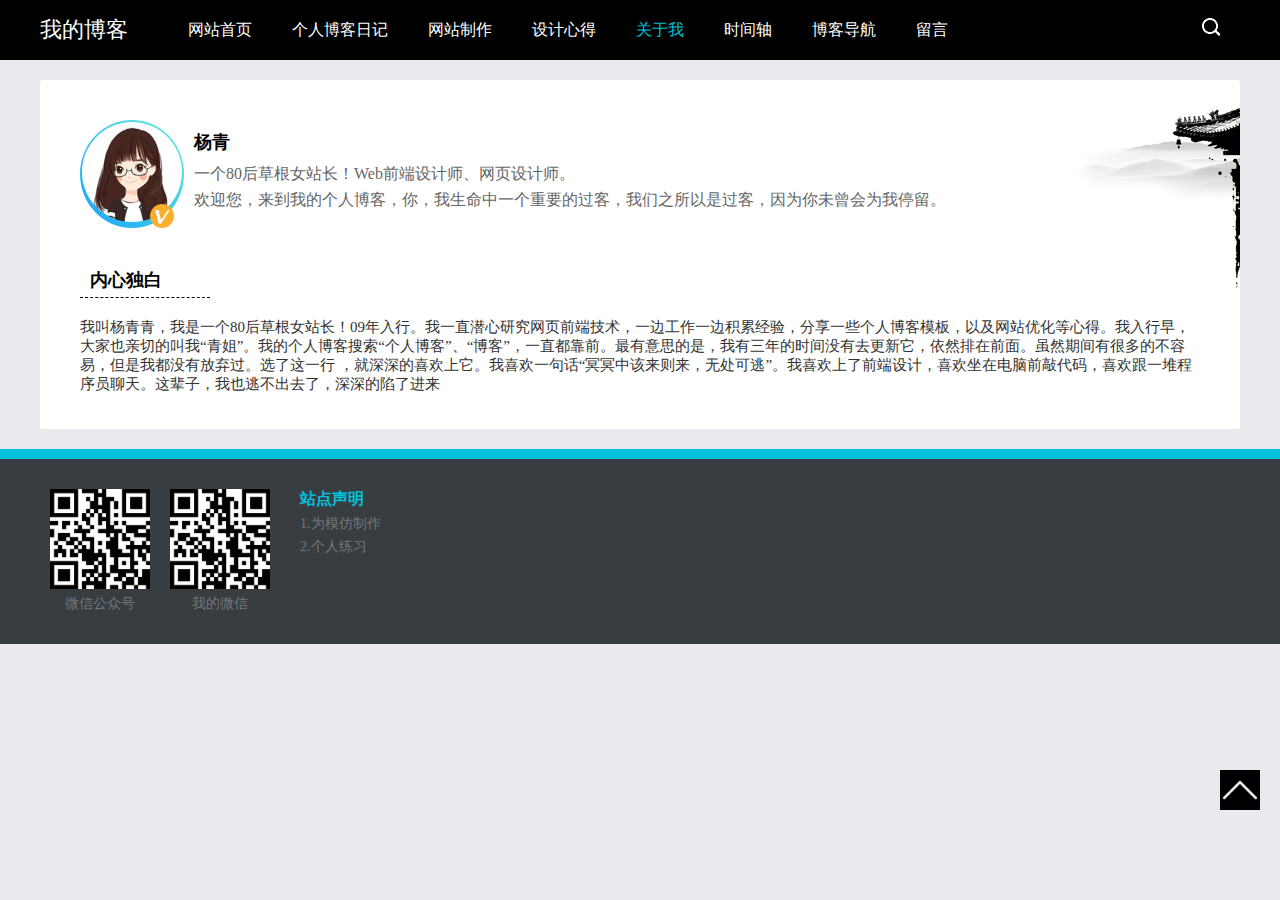
<file: aboutme.html>
<!DOCTYPE html>
<html lang="en">
<head>
    <meta charset="UTF-8">
    <title>Title</title>
    <link rel="stylesheet" href="css/aboutme.css">
</head>
<body>
<div class="header">
    <div class="box">
        <h1>我的博客</h1>
        <ul class="ul4">
            <li><a href="./index.html">网站首页</a></li>
            <li><a href="./blogdiary.html">个人博客日记</a></li>
            <li><a href="">网站制作</a></li>
            <li><a href="./experience.html">设计心得</a></li>
            <li><a href="" style="color:#00c1d4">关于我</a></li>
            <li><a href="./timeaxis.html">时间轴</a></li>
            <li><a href="">博客导航</a></li>
            <li><a href="">留言</a></li>
        </ul>
        <div>
            <a href="" class="div-a-img"><img src="./image/bg.png" alt=""></a>
        </div>

    </div>
</div>
<div class="about">
    <div class="about-me">
        <img src="./image/abbg.png" alt="">
        <div class="one">
            <i>
                <img src="./image/10.jpg" alt="">
                <img src="./image/v.png" alt="">
            </i>
            <h3>杨青</h3>
            <p>一个80后草根女站长！Web前端设计师、网页设计师。</p>
            <p>欢迎您，来到我的个人博客，你，我生命中一个重要的过客，我们之所以是过客，因为你未曾会为我停留。</p>
        </div>
        <h2>内心独白</h2>
        <p>我叫杨青青，我是一个80后草根女站长！09年入行。我一直潜心研究网页前端技术，一边工作一边积累经验，分享一些个人博客模板，以及网站优化等心得。我入行早，大家也亲切的叫我“青姐”。我的个人博客搜索“个人博客”、“博客”，一直都靠前。最有意思的是，我有三年的时间没有去更新它，依然排在前面。虽然期间有很多的不容易，但是我都没有放弃过。选了这一行 ，就深深的喜欢上它。我喜欢一句话“冥冥中该来则来，无处可逃”。我喜欢上了前端设计，喜欢坐在电脑前敲代码，喜欢跟一堆程序员聊天。这辈子，我也逃不出去了，深深的陷了进来</p>

    </div>
</div>
<div class="foot">
    <div class="foot-box">
        <div class="foot-box-left">
            <ul>
                <li><img src="./image/erweima.png" alt=""><span>微信公众号</span></li>
                <li><img src="./image/erweima.png" alt=""><span>我的微信</span></li>
            </ul>
        </div>
        <div class="foot-box-right">
            <p><b>站点声明</b></p>
            <p>1.为模仿制作</p>
            <p>2.个人练习</p>
        </div>
    </div>
    <a href="#top">
        <div class="top">
            <img src="./image/xiangshang.png" alt="">
        </div>
    </a>
</div>
</body>
</html>
</file>
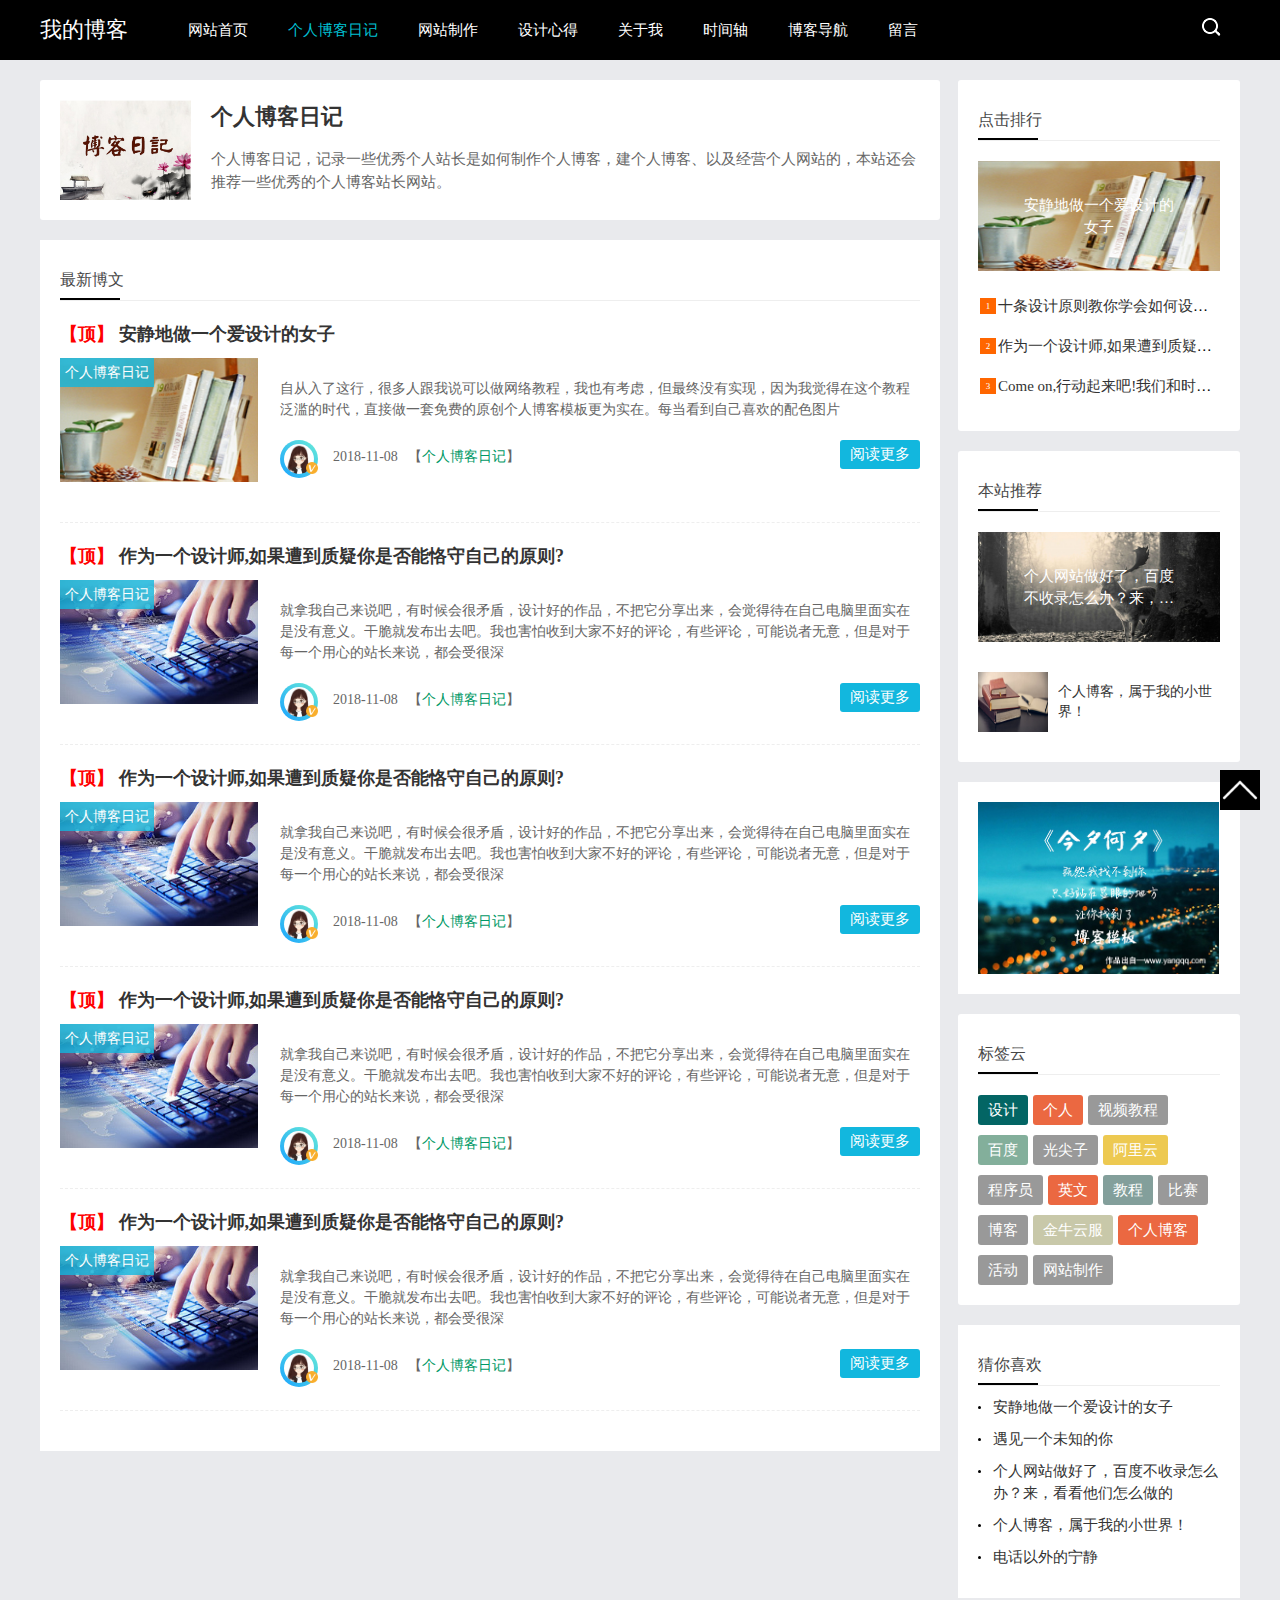
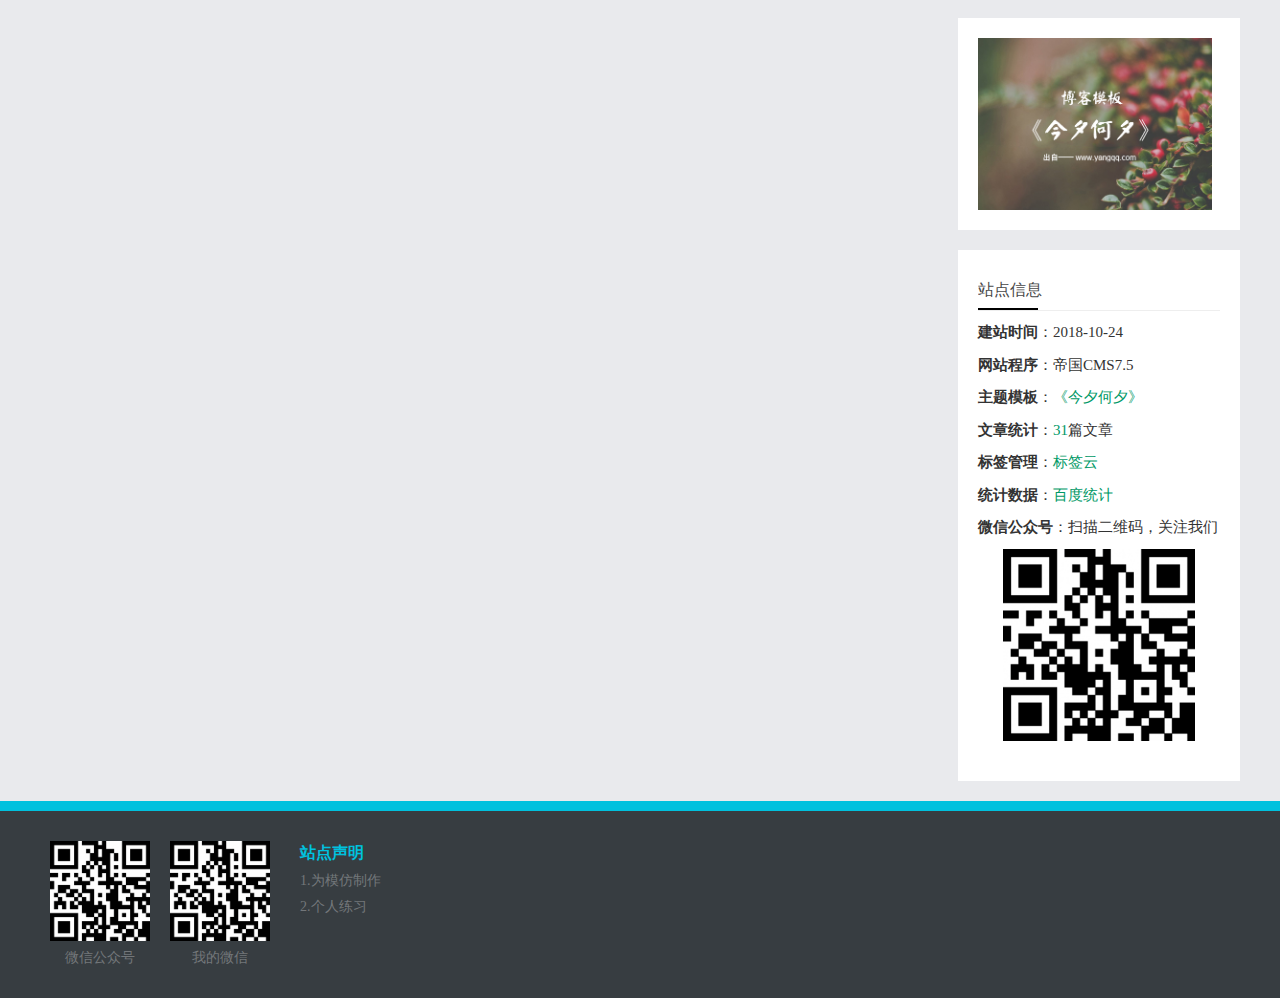
<file: blogdiary.html>
<!DOCTYPE html>
<html lang="en">
<head>
    <meta charset="UTF-8">
    <title>diary</title>
    <link rel="stylesheet" href="css/blogdiary.css">
</head>
<body>
<div class="header">
    <div class="box">
        <h1>我的博客</h1>
        <ul class="ul4">
            <li><a href="./index.html">网站首页</a></li>
            <li><a href="" style="color:#00c1d4">个人博客日记</a></li>
            <li><a href="">网站制作</a></li>
            <li><a href="./experience.html">设计心得</a></li>
            <li><a href="./aboutme.html">关于我</a></li>
            <li><a href="./timeaxis.html">时间轴</a></li>
            <li><a href="">博客导航</a></li>
            <li><a href="">留言</a></li>
        </ul>
        <div>
            <a href="" class="div-a-img"><img src="./image/bg.png" alt=""></a>
        </div>

    </div>
</div>
<div class="middle">
    <div class="left">
        <div class="left-one">
            <img src="./image/lm01.jpg" alt="">
            <h1>个人博客日记</h1>
            <p>个人博客日记，记录一些优秀个人站长是如何制作个人博客，建个人博客、以及经营个人网站的，本站还会推荐一些优秀的个人博客站长网站。</p>
        </div>
        <div class="left-two">
            <h2>最新博文</h2>
            <ul>
                <li>
                    <h3>
                        <b>【顶】</b>
                        <a href="./specificpage.html">安静地做一个爱设计的女子</a>
                    </h3>
                    <div class="end-three">
                        <div class="two-left">
                            <a href="">
                                <div>
                                    <span>个人博客日记</span>
                                </div>
                                <img src="./image/7.jpg" alt="">
                            </a>
                        </div>
                        <div class="two-right">
                            <p>
                                自从入了这行，很多人跟我说可以做网络教程，我也有考虑，但最终没有实现，因为我觉得在这个教程泛滥的时代，直接做一套免费的原创个人博客模板更为实在。每当看到自己喜欢的配色图片</p>
                            <p class="right-two">
                                <img src="./image/10.jpg" alt="">
                                <img src="./image/v.png" alt="">
                                <span>2018-11-08</span>
                                <span>【<a href="">个人博客日记</a>】</span>
                                <a href="" class="a-two">阅读更多</a>
                            </p>
                        </div>
                    </div>
                </li>
                <li>
                    <h3>
                        <b>【顶】</b>
                        <a href="">作为一个设计师,如果遭到质疑你是否能恪守自己的原则?</a>
                    </h3>
                    <div class="end-three">
                        <div class="two-left">
                            <a href="">
                                <div>
                                    <span>个人博客日记</span>
                                </div>
                                <img src="./image/6.jpg" alt="">
                            </a>
                        </div>
                        <div class="two-right">
                            <p>
                                就拿我自己来说吧，有时候会很矛盾，设计好的作品，不把它分享出来，会觉得待在自己电脑里面实在是没有意义。干脆就发布出去吧。我也害怕收到大家不好的评论，有些评论，可能说者无意，但是对于每一个用心的站长来说，都会受很深</p>
                            <p class="right-two">
                                <img src="./image/10.jpg" alt="">
                                <img src="./image/v.png" alt="">
                                <span>2018-11-08</span>
                                <span>【<a href="">个人博客日记</a>】</span>
                                <a href="" class="a-two">阅读更多</a>
                            </p>
                        </div>
                    </div>
                </li>
                <li>
                    <h3>
                        <b>【顶】</b>
                        <a href="">作为一个设计师,如果遭到质疑你是否能恪守自己的原则?</a>
                    </h3>
                    <div class="end-three">
                        <div class="two-left">
                            <a href="">
                                <div>
                                    <span>个人博客日记</span>
                                </div>
                                <img src="./image/6.jpg" alt="">
                            </a>
                        </div>
                        <div class="two-right">
                            <p>
                                就拿我自己来说吧，有时候会很矛盾，设计好的作品，不把它分享出来，会觉得待在自己电脑里面实在是没有意义。干脆就发布出去吧。我也害怕收到大家不好的评论，有些评论，可能说者无意，但是对于每一个用心的站长来说，都会受很深</p>
                            <p class="right-two">
                                <img src="./image/10.jpg" alt="">
                                <img src="./image/v.png" alt="">
                                <span>2018-11-08</span>
                                <span>【<a href="">个人博客日记</a>】</span>
                                <a href="" class="a-two">阅读更多</a>
                            </p>
                        </div>
                    </div>
                </li>
                <li>
                    <h3>
                        <b>【顶】</b>
                        <a href="">作为一个设计师,如果遭到质疑你是否能恪守自己的原则?</a>
                    </h3>
                    <div class="end-three">
                        <div class="two-left">
                            <a href="">
                                <div>
                                    <span>个人博客日记</span>
                                </div>
                                <img src="./image/6.jpg" alt="">
                            </a>
                        </div>
                        <div class="two-right">
                            <p>
                                就拿我自己来说吧，有时候会很矛盾，设计好的作品，不把它分享出来，会觉得待在自己电脑里面实在是没有意义。干脆就发布出去吧。我也害怕收到大家不好的评论，有些评论，可能说者无意，但是对于每一个用心的站长来说，都会受很深</p>
                            <p class="right-two">
                                <img src="./image/10.jpg" alt="">
                                <img src="./image/v.png" alt="">
                                <span>2018-11-08</span>
                                <span>【<a href="">个人博客日记</a>】</span>
                                <a href="" class="a-two">阅读更多</a>
                            </p>
                        </div>
                    </div>
                </li>
                <li>
                    <h3>
                        <b>【顶】</b>
                        <a href="">作为一个设计师,如果遭到质疑你是否能恪守自己的原则?</a>
                    </h3>
                    <div class="end-three">
                        <div class="two-left">
                            <a href="">
                                <div>
                                    <span>个人博客日记</span>
                                </div>
                                <img src="./image/6.jpg" alt="">
                            </a>
                        </div>
                        <div class="two-right">
                            <p>
                                就拿我自己来说吧，有时候会很矛盾，设计好的作品，不把它分享出来，会觉得待在自己电脑里面实在是没有意义。干脆就发布出去吧。我也害怕收到大家不好的评论，有些评论，可能说者无意，但是对于每一个用心的站长来说，都会受很深</p>
                            <p class="right-two">
                                <img src="./image/10.jpg" alt="">
                                <img src="./image/v.png" alt="">
                                <span>2018-11-08</span>
                                <span>【<a href="">个人博客日记</a>】</span>
                                <a href="" class="a-two">阅读更多</a>
                            </p>
                        </div>
                    </div>
                </li>
            </ul>
        </div>
    </div>
    <div class="right">
        <div class="right-one">
            <h2>点击排行</h2>
            <div class="nr-img">
                <img src="./image/7.jpg" alt="">
                <span>安静地做一个爱设计的女子</span>
            </div>
            <div class="nr-ul">
                <ul>
                    <li><a href="">十条设计原则教你学会如何设计网页布局!</a></li>
                    <li><a href="">作为一个设计师,如果遭到质疑你是否能恪守自己的原则?</a></li>
                    <li><a href="">Come on,行动起来吧!我们和时间来一场赛跑!</a></li>
                </ul>
            </div>
        </div>
        <div class="right-one">
            <h2>本站推荐</h2>
            <div class="nr-img">
                <img src="./image/91.jpg" alt="">
                <span>个人网站做好了，百度不收录怎么办？来，看看他们怎么做的</span>
            </div>
            <div class="nr-ul2">
                <ul>
                    <li><a href=""><img src="./image/92.jpg" alt="">
                        <p>个人博客，属于我的小世界！</p></a></li>
                </ul>
            </div>
        </div>
        <div class="right-three">
            <div>
            <img src="./image/51.jpg" alt="">
            </div>
        </div>
        <div class="right-four">
            <h2>标签云</h2>
            <ul>
                <a href="">设计</a><a href="">个人</a><a href="">视频教程</a><a href="">百度</a><a href="">光尖子</a><a href="">阿里云</a><a
                    href="">程序员</a><a href="">英文</a><a href="">教程</a><a href="">比赛</a><a href="">博客</a><a
                    href="">金牛云服</a><a href="">个人博客</a><a href="">活动</a><a href="">网站制作</a>
            </ul>

        </div>
        <div class="nr-four">
            <div class="nr-bt">
                <h2>猜你喜欢</h2>
            </div>
            <ul>
                <li><a href="">安静地做一个爱设计的女子</a></li>
                <li><a href="">遇见一个未知的你</a></li>
                <li><a href="">个人网站做好了，百度不收录怎么办？来，看看他们怎么做的</a></li>
                <li><a href="">个人博客，属于我的小世界！</a></li>
                <li><a href="">电话以外的宁静</a></li>
            </ul>
        </div>
        <div class="right-three">
            <div>
            <img src="./image/52.jpg" alt="">
            </div>
        </div>
        <div class="nr-five">
            <div class="nr-bt">
                <h2>站点信息</h2>
            </div>
            <ul>
                <li><b>建站时间</b>：2018-10-24</li>
                <li><b>网站程序</b>：帝国CMS7.5</li>
                <li><b>主题模板</b>：<a href="">《今夕何夕》</a></li>
                <li><b>文章统计</b>：<a href="">31</a>篇文章</li>
                <li><b>标签管理</b>：<a href="">标签云</a></li>
                <li><b>统计数据</b>：<a href="">百度统计</a></li>
                <li><b>微信公众号</b>：扫描二维码，关注我们</li>
                <li class="li7"><a href=""><img src="./image/erweima.png" alt=""></a></li>
            </ul>

        </div>
    </div>
</div>
<div class="foot">
    <div class="foot-box">
        <div class="foot-box-left">
            <ul>
                <li><img src="./image/erweima.png" alt=""><span>微信公众号</span></li>
                <li><img src="./image/erweima.png" alt=""><span>我的微信</span></li>
            </ul>
        </div>
        <div class="foot-box-right">
            <p><b>站点声明</b></p>
            <p>1.为模仿制作</p>
            <p>2.个人练习</p>
        </div>
    </div>
    <a href="#top">
        <div class="top">
            <img src="./image/xiangshang.png" alt="">
        </div>
    </a>
</div>
</body>
</html>
</file>
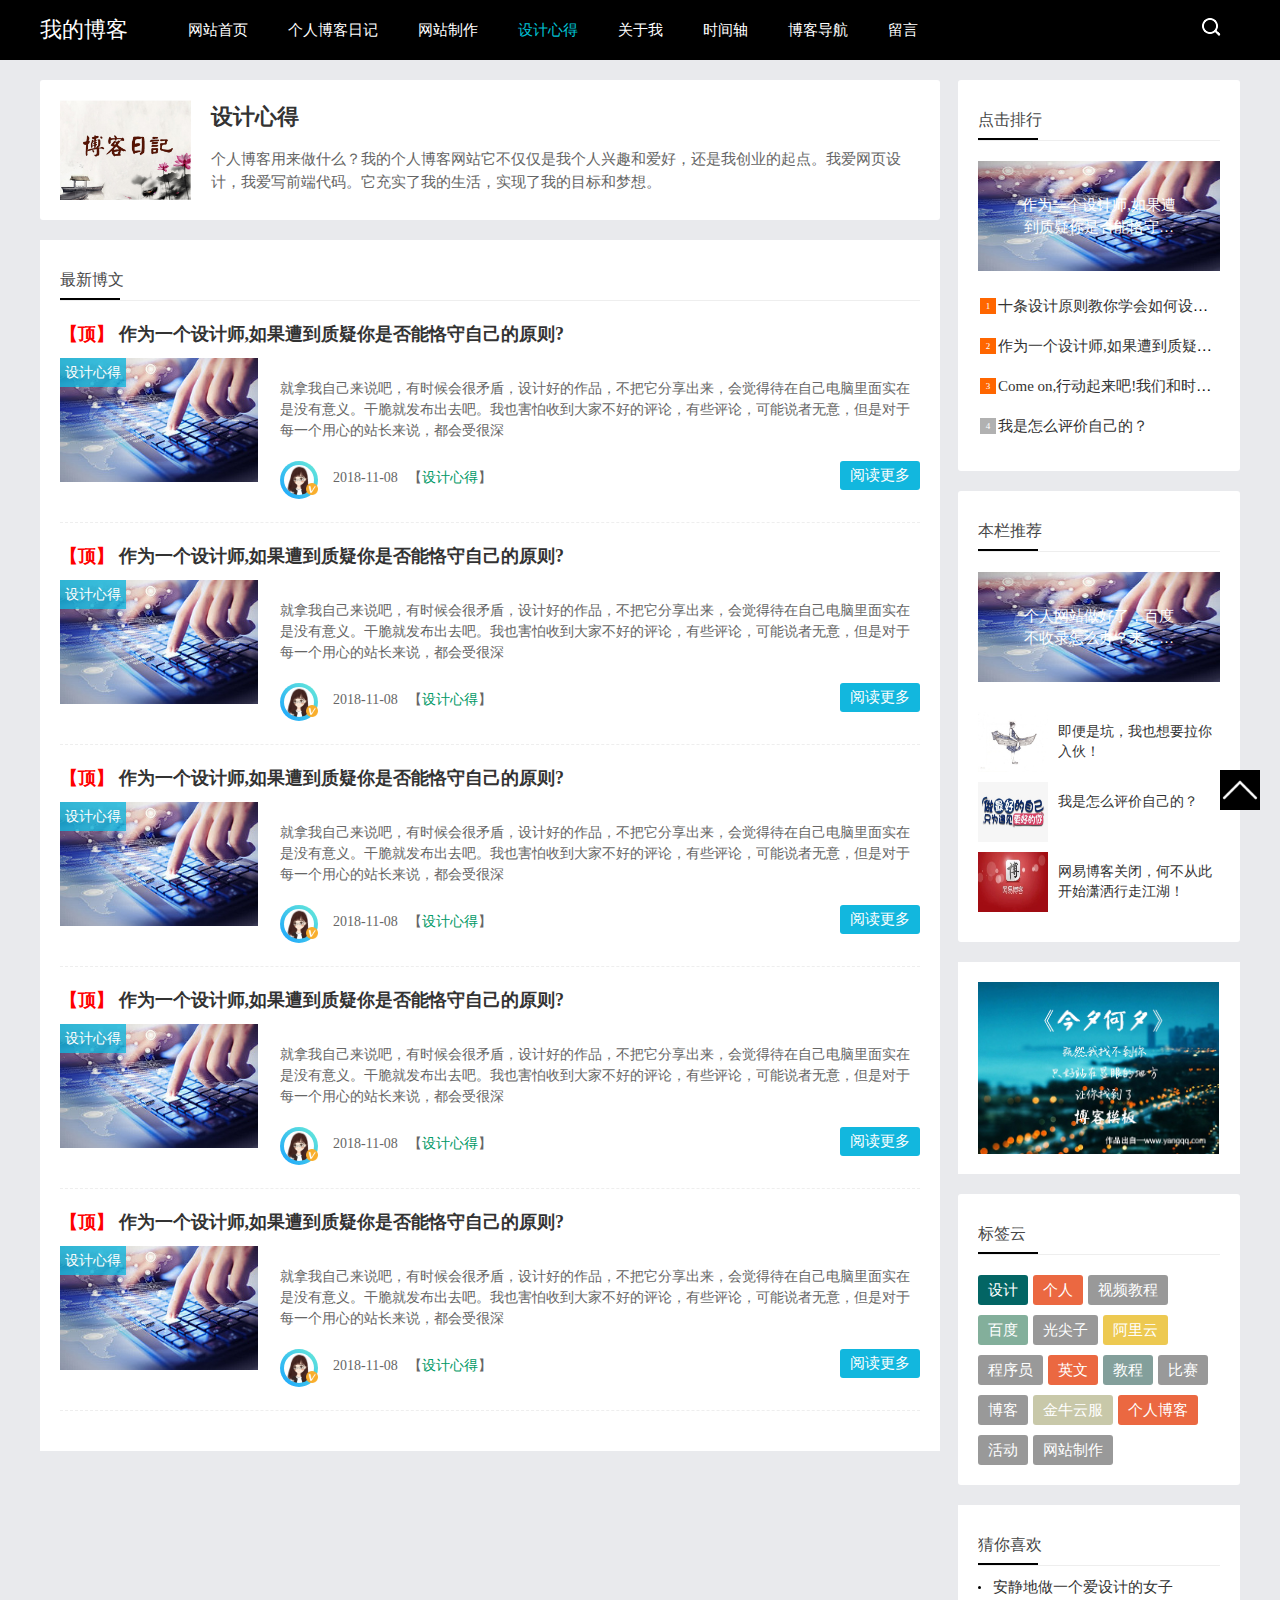
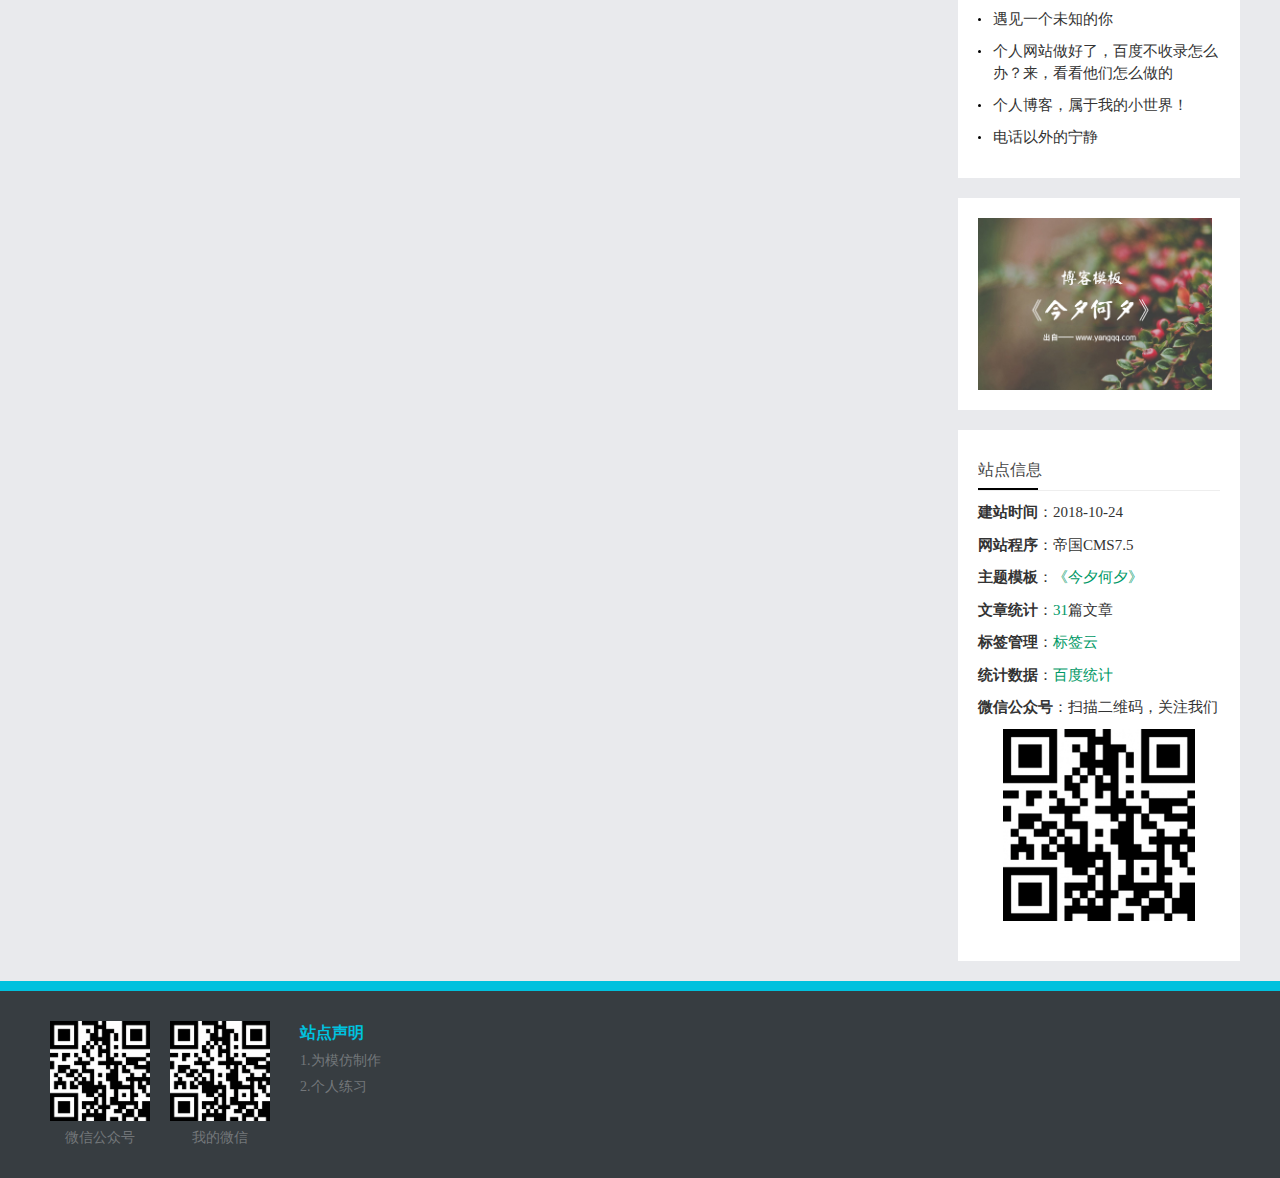
<file: experience.html>
<!DOCTYPE html>
<html lang="en">
<head>
    <meta charset="UTF-8">
    <title>experience</title>
    <link rel="stylesheet" href="css/blogdiary.css">
</head>
<body>
<div class="header">
    <div class="box">
        <h1>我的博客</h1>
        <ul class="ul4">
            <li><a href="./index.html">网站首页</a></li>
            <li><a href="./blogdiary.html">个人博客日记</a></li>
            <li><a href="">网站制作</a></li>
            <li><a href="./experience.html" style="color:#00c1d4">设计心得</a></li>
            <li><a href="./aboutme.html">关于我</a></li>
            <li><a href="./timeaxis.html">时间轴</a></li>
            <li><a href="">博客导航</a></li>
            <li><a href="">留言</a></li>
        </ul>
        <div>
            <a href="" class="div-a-img"><img src="./image/bg.png" alt=""></a>
        </div>

    </div>
</div>
<div class="middle">
    <div class="left">
        <div class="left-one">
            <img src="./image/lm01.jpg" alt="">
            <h1>设计心得</h1>
            <p>个人博客用来做什么？我的个人博客网站它不仅仅是我个人兴趣和爱好，还是我创业的起点。我爱网页设计，我爱写前端代码。它充实了我的生活，实现了我的目标和梦想。</p>
        </div>
        <div class="left-two">
            <h2>最新博文</h2>
            <ul>
                <li>
                    <h3>
                        <b>【顶】</b>
                        <a href="">作为一个设计师,如果遭到质疑你是否能恪守自己的原则?</a>
                    </h3>
                    <div class="end-three">
                        <div class="two-left">
                            <a href="">
                                <div>
                                    <span>设计心得</span>
                                </div>
                                <img src="./image/6.jpg" alt="">
                            </a>
                        </div>
                        <div class="two-right">
                            <p>
                                就拿我自己来说吧，有时候会很矛盾，设计好的作品，不把它分享出来，会觉得待在自己电脑里面实在是没有意义。干脆就发布出去吧。我也害怕收到大家不好的评论，有些评论，可能说者无意，但是对于每一个用心的站长来说，都会受很深</p>
                            <p class="right-two">
                                <img src="./image/10.jpg" alt="">
                                <img src="./image/v.png" alt="">
                                <span>2018-11-08</span>
                                <span>【<a href="">设计心得</a>】</span>
                                <a href="" class="a-two">阅读更多</a>
                            </p>
                        </div>
                    </div>
                </li>
                <li>
                    <h3>
                        <b>【顶】</b>
                        <a href="">作为一个设计师,如果遭到质疑你是否能恪守自己的原则?</a>
                    </h3>
                    <div class="end-three">
                        <div class="two-left">
                            <a href="">
                                <div>
                                    <span>设计心得</span>
                                </div>
                                <img src="./image/6.jpg" alt="">
                            </a>
                        </div>
                        <div class="two-right">
                            <p>
                                就拿我自己来说吧，有时候会很矛盾，设计好的作品，不把它分享出来，会觉得待在自己电脑里面实在是没有意义。干脆就发布出去吧。我也害怕收到大家不好的评论，有些评论，可能说者无意，但是对于每一个用心的站长来说，都会受很深</p>
                            <p class="right-two">
                                <img src="./image/10.jpg" alt="">
                                <img src="./image/v.png" alt="">
                                <span>2018-11-08</span>
                                <span>【<a href="">设计心得</a>】</span>
                                <a href="" class="a-two">阅读更多</a>
                            </p>
                        </div>
                    </div>
                </li>
                <li>
                    <h3>
                        <b>【顶】</b>
                        <a href="">作为一个设计师,如果遭到质疑你是否能恪守自己的原则?</a>
                    </h3>
                    <div class="end-three">
                        <div class="two-left">
                            <a href="">
                                <div>
                                    <span>设计心得</span>
                                </div>
                                <img src="./image/6.jpg" alt="">
                            </a>
                        </div>
                        <div class="two-right">
                            <p>
                                就拿我自己来说吧，有时候会很矛盾，设计好的作品，不把它分享出来，会觉得待在自己电脑里面实在是没有意义。干脆就发布出去吧。我也害怕收到大家不好的评论，有些评论，可能说者无意，但是对于每一个用心的站长来说，都会受很深</p>
                            <p class="right-two">
                                <img src="./image/10.jpg" alt="">
                                <img src="./image/v.png" alt="">
                                <span>2018-11-08</span>
                                <span>【<a href="">设计心得</a>】</span>
                                <a href="" class="a-two">阅读更多</a>
                            </p>
                        </div>
                    </div>
                </li>
                <li>
                    <h3>
                        <b>【顶】</b>
                        <a href="">作为一个设计师,如果遭到质疑你是否能恪守自己的原则?</a>
                    </h3>
                    <div class="end-three">
                        <div class="two-left">
                            <a href="">
                                <div>
                                    <span>设计心得</span>
                                </div>
                                <img src="./image/6.jpg" alt="">
                            </a>
                        </div>
                        <div class="two-right">
                            <p>
                                就拿我自己来说吧，有时候会很矛盾，设计好的作品，不把它分享出来，会觉得待在自己电脑里面实在是没有意义。干脆就发布出去吧。我也害怕收到大家不好的评论，有些评论，可能说者无意，但是对于每一个用心的站长来说，都会受很深</p>
                            <p class="right-two">
                                <img src="./image/10.jpg" alt="">
                                <img src="./image/v.png" alt="">
                                <span>2018-11-08</span>
                                <span>【<a href="">设计心得</a>】</span>
                                <a href="" class="a-two">阅读更多</a>
                            </p>
                        </div>
                    </div>
                </li>
                <li>
                    <h3>
                        <b>【顶】</b>
                        <a href="">作为一个设计师,如果遭到质疑你是否能恪守自己的原则?</a>
                    </h3>
                    <div class="end-three">
                        <div class="two-left">
                            <a href="">
                                <div>
                                    <span>设计心得</span>
                                </div>
                                <img src="./image/6.jpg" alt="">
                            </a>
                        </div>
                        <div class="two-right">
                            <p>
                                就拿我自己来说吧，有时候会很矛盾，设计好的作品，不把它分享出来，会觉得待在自己电脑里面实在是没有意义。干脆就发布出去吧。我也害怕收到大家不好的评论，有些评论，可能说者无意，但是对于每一个用心的站长来说，都会受很深</p>
                            <p class="right-two">
                                <img src="./image/10.jpg" alt="">
                                <img src="./image/v.png" alt="">
                                <span>2018-11-08</span>
                                <span>【<a href="">设计心得</a>】</span>
                                <a href="" class="a-two">阅读更多</a>
                            </p>
                        </div>
                    </div>
                </li>
            </ul>
        </div>
    </div>
    <div class="right">
        <div class="right-one">
            <h2>点击排行</h2>
            <div class="nr-img">
                <img src="./image/6.jpg" alt="">
                <span>作为一个设计师,如果遭到质疑你是否能恪守自己的原则?</span>
            </div>
            <div class="nr-ul">
                <ul>
                    <li><a href="">十条设计原则教你学会如何设计网页布局!</a></li>
                    <li><a href="">作为一个设计师,如果遭到质疑你是否能恪守自己的原则?</a></li>
                    <li><a href="">Come on,行动起来吧!我们和时间来一场赛跑!</a></li>
                    <li><a href="">我是怎么评价自己的？</a></li>
                </ul>
            </div>
        </div>
        <div class="right-one">
            <h2>本栏推荐</h2>
            <div class="nr-img">
                <img src="./image/6.jpg" alt="">
                <span>个人网站做好了，百度不收录怎么办？来，看看他们怎么做的</span>
            </div>
            <div class="nr-ul2">
                <ul>
                    <li><a href=""><img src="./image/17.jpg" alt="">
                        <p>即便是坑，我也想要拉你入伙！</p></a></li>
                    <li><a href=""><img src="./image/99.jpg" alt="">
                        <p>我是怎么评价自己的？</p></a></li>
                    <li><a href=""><img src="./image/98.jpg" alt="">
                        <p>网易博客关闭，何不从此开始潇洒行走江湖！</p></a></li>
                </ul>
            </div>
        </div>
        <div class="right-three">
            <div>
                <img src="./image/51.jpg" alt="">
            </div>
        </div>
        <div class="right-four">
            <h2>标签云</h2>
            <ul>
                <a href="">设计</a><a href="">个人</a><a href="">视频教程</a><a href="">百度</a><a href="">光尖子</a><a href="">阿里云</a><a
                    href="">程序员</a><a href="">英文</a><a href="">教程</a><a href="">比赛</a><a href="">博客</a><a
                    href="">金牛云服</a><a href="">个人博客</a><a href="">活动</a><a href="">网站制作</a>
            </ul>

        </div>
        <div class="nr-four">
            <div class="nr-bt">
                <h2>猜你喜欢</h2>
            </div>
            <ul>
                <li><a href="">安静地做一个爱设计的女子</a></li>
                <li><a href="">遇见一个未知的你</a></li>
                <li><a href="">个人网站做好了，百度不收录怎么办？来，看看他们怎么做的</a></li>
                <li><a href="">个人博客，属于我的小世界！</a></li>
                <li><a href="">电话以外的宁静</a></li>
            </ul>
        </div>
        <div class="right-three">
            <div>
                <img src="./image/52.jpg" alt="">
            </div>
        </div>
        <div class="nr-five">
            <div class="nr-bt">
                <h2>站点信息</h2>
            </div>
            <ul>
                <li><b>建站时间</b>：2018-10-24</li>
                <li><b>网站程序</b>：帝国CMS7.5</li>
                <li><b>主题模板</b>：<a href="">《今夕何夕》</a></li>
                <li><b>文章统计</b>：<a href="">31</a>篇文章</li>
                <li><b>标签管理</b>：<a href="">标签云</a></li>
                <li><b>统计数据</b>：<a href="">百度统计</a></li>
                <li><b>微信公众号</b>：扫描二维码，关注我们</li>
                <li class="li7"><a href=""><img src="./image/erweima.png" alt=""></a></li>
            </ul>

        </div>
    </div>
</div>
<div class="foot">
    <div class="foot-box">
        <div class="foot-box-left">
            <ul>
                <li><img src="./image/erweima.png" alt=""><span>微信公众号</span></li>
                <li><img src="./image/erweima.png" alt=""><span>我的微信</span></li>
            </ul>
        </div>
        <div class="foot-box-right">
            <p><b>站点声明</b></p>
            <p>1.为模仿制作</p>
            <p>2.个人练习</p>
        </div>
    </div>
    <a href="#top">
        <div class="top">
            <img src="./image/xiangshang.png" alt="">
        </div>
    </a>
</div>
</body>
</html>
</file>
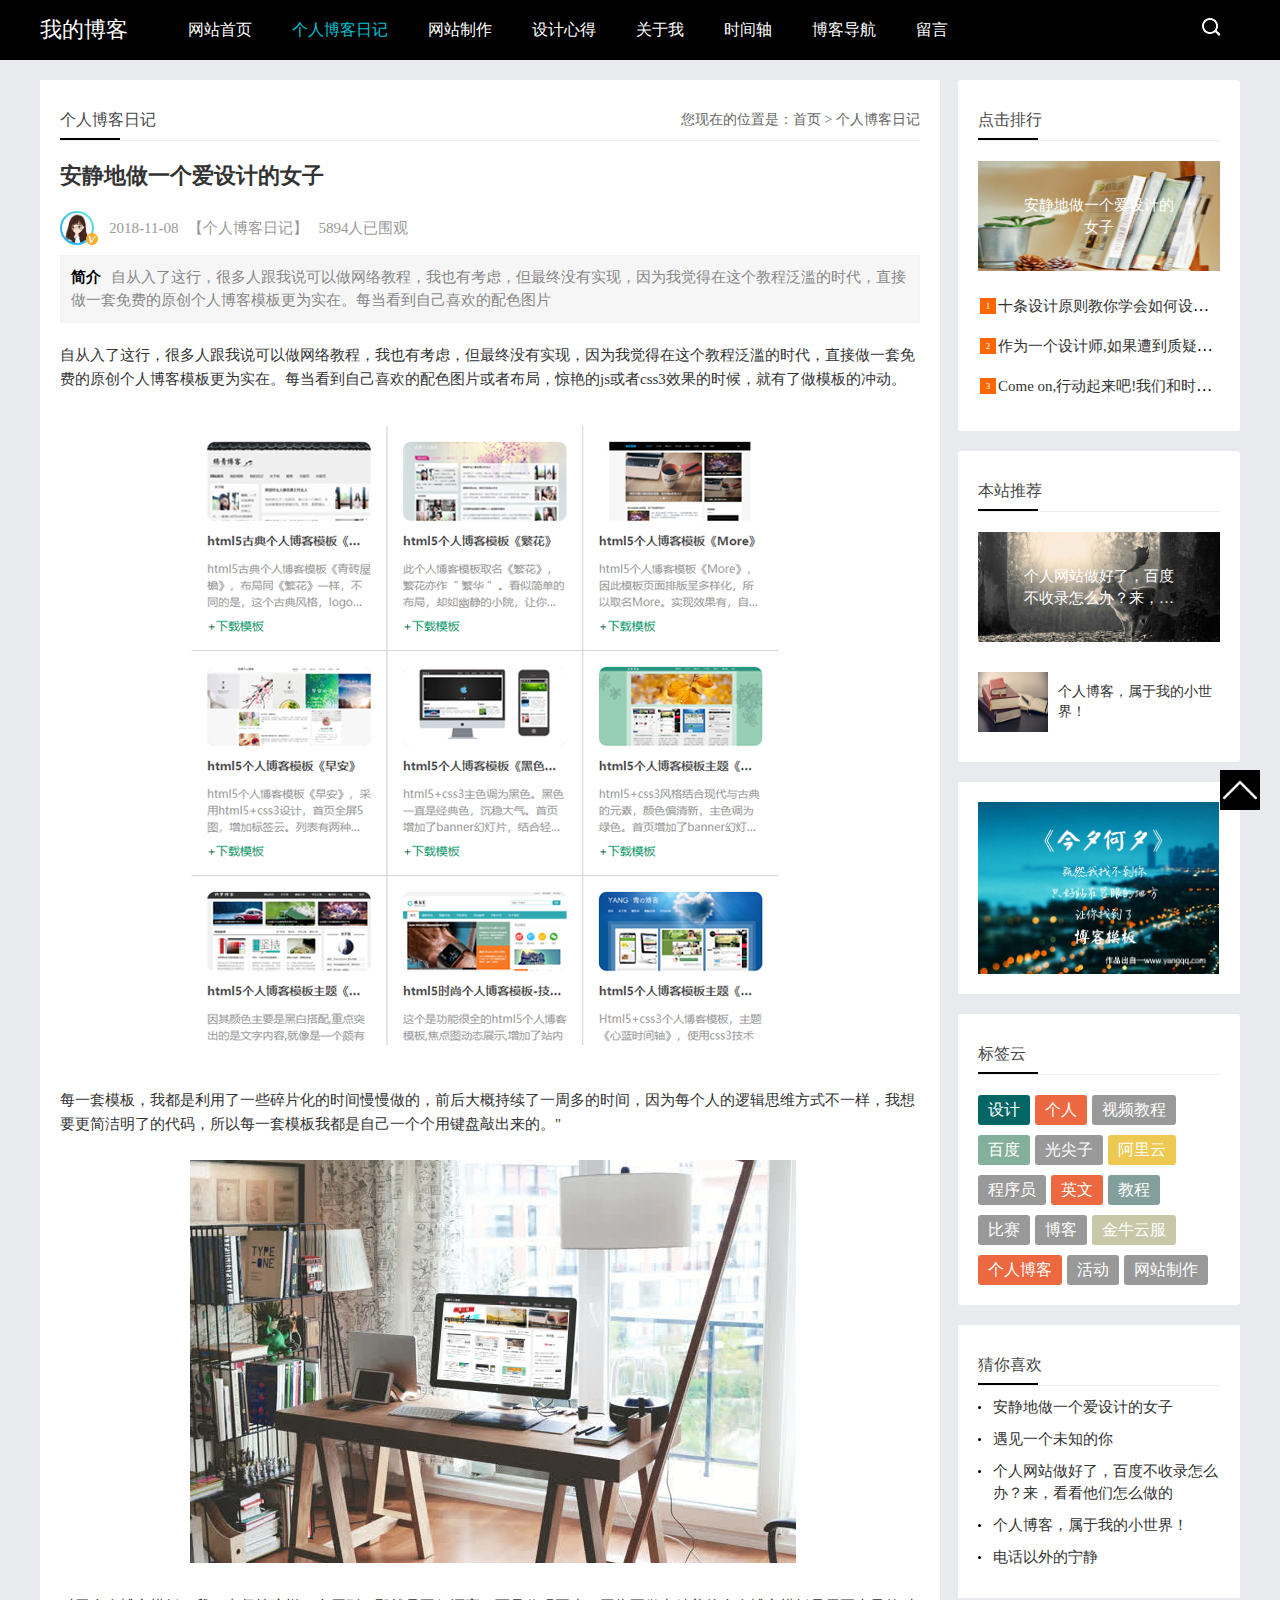
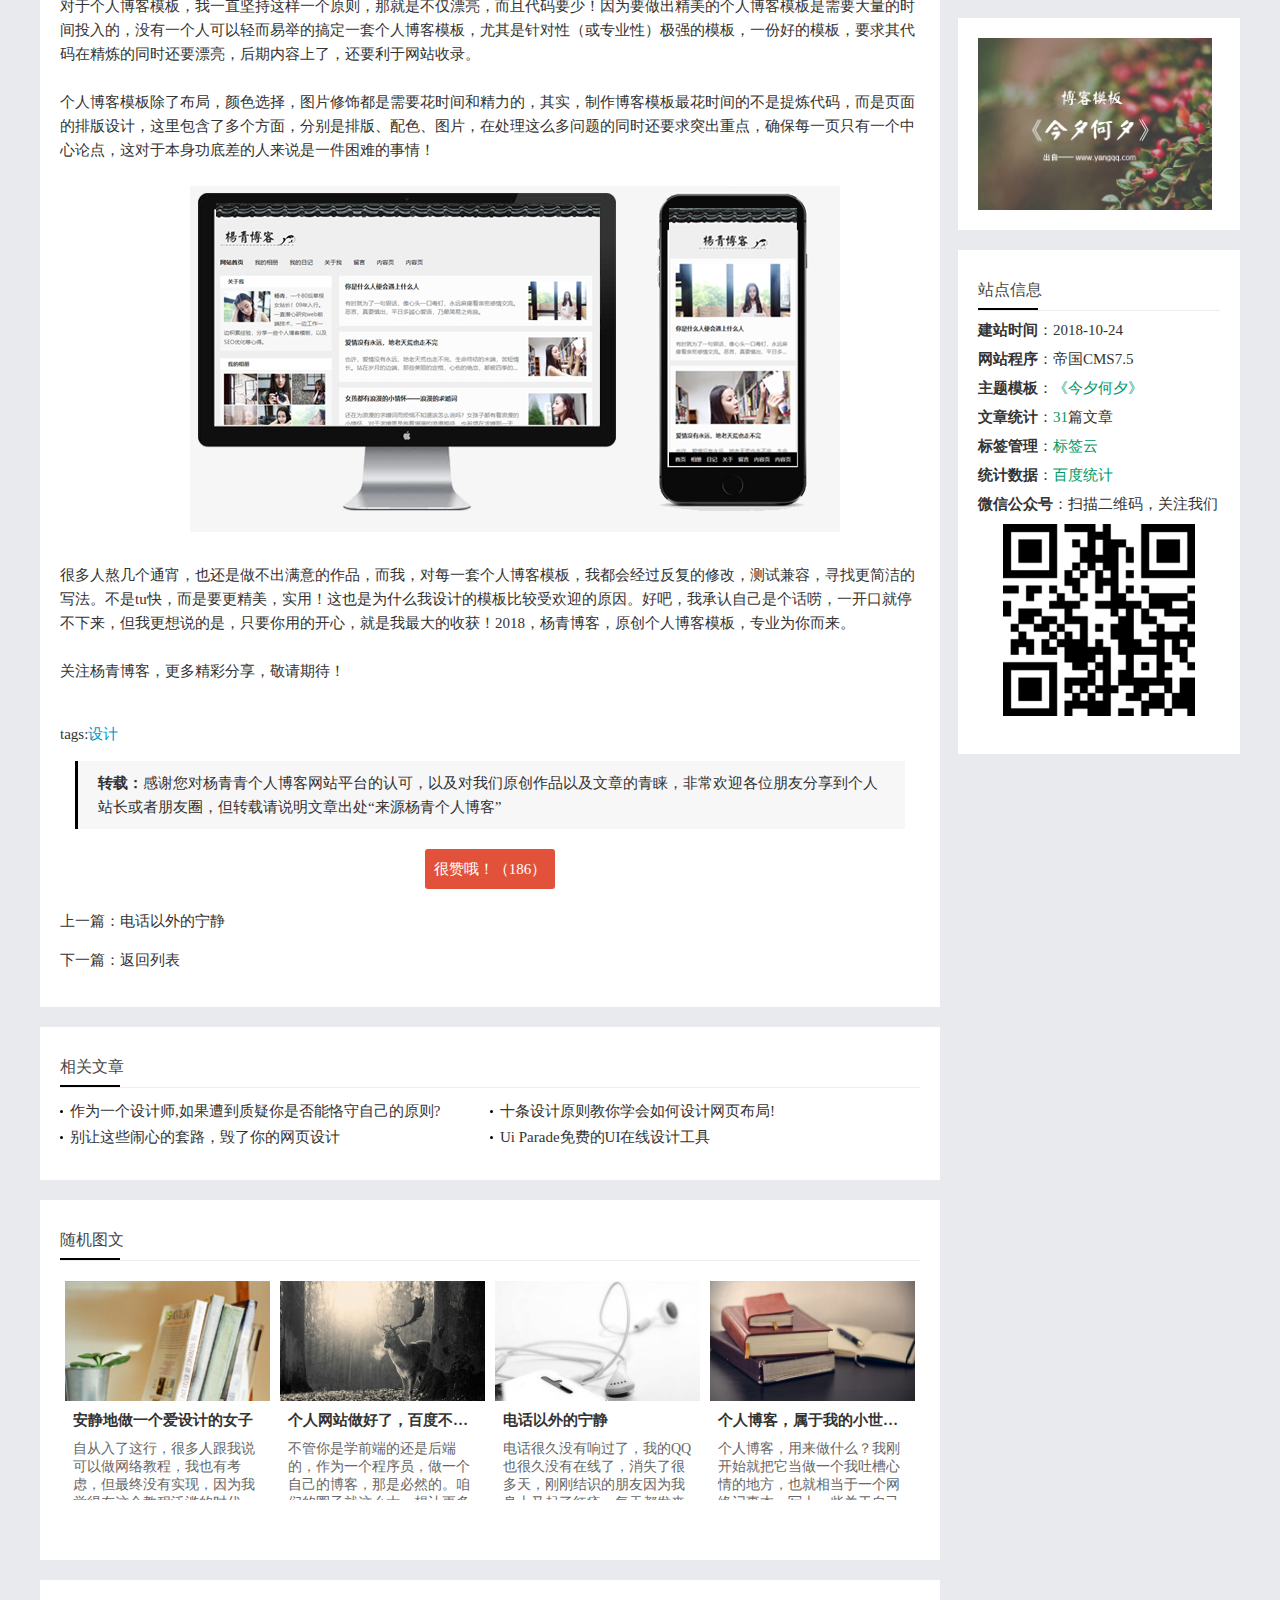
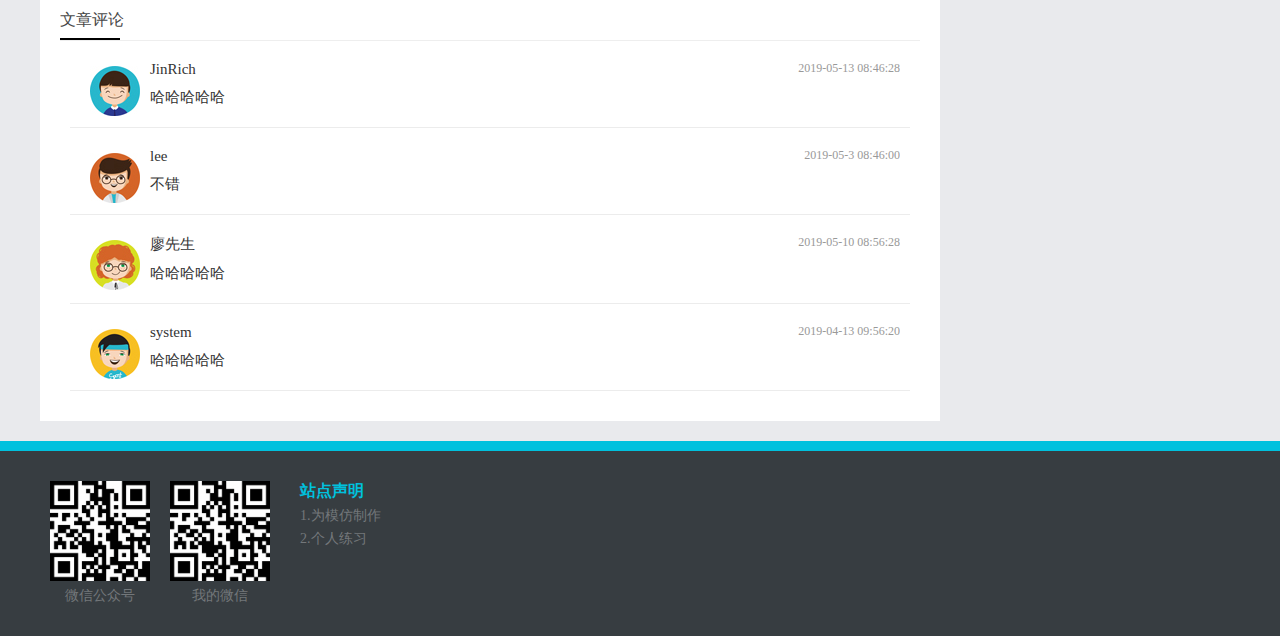
<file: specificpage.html>
<!DOCTYPE html>
<html lang="en">
<head>
    <meta charset="UTF-8">
    <title>Title</title>
    <link rel="stylesheet" href="css/specificpage.css">
</head>
<body>
<div class="header">
    <div class="box">
        <h1>我的博客</h1>
        <ul class="ul4">
            <li><a href="./index.html">网站首页</a></li>
            <li><a href="./blogdiary.html" style="color:#00c1d4">个人博客日记</a></li>
            <li><a href="">网站制作</a></li>
            <li><a href="./experience.html">设计心得</a></li>
            <li><a href="./aboutme.html">关于我</a></li>
            <li><a href="./timeaxis.html">时间轴</a></li>
            <li><a href="">博客导航</a></li>
            <li><a href="">留言</a></li>
        </ul>
        <div>
            <a href="" class="div-a-img"><img src="./image/bg.png" alt=""></a>
        </div>

    </div>
</div>
<div class="middle">
    <div class="left">
        <div class="left-one">
            <h2>个人博客日记
                <span>您现在的位置是：首页 > 个人博客日记</span></h2>
            <h1>安静地做一个爱设计的女子</h1>
            <p class="right-two">
                <img src="./image/10.jpg" alt="">
                <img src="./image/v.png" alt="">
                <span>2018-11-08</span>
                <span>【个人博客日记】</span>
                <span>5894人已围观</span>
            </p>
            <p><b>简介</b>自从入了这行，很多人跟我说可以做网络教程，我也有考虑，但最终没有实现，因为我觉得在这个教程泛滥的时代，直接做一套免费的原创个人博客模板更为实在。每当看到自己喜欢的配色图片</p>
            <div class="img-text">
                自从入了这行，很多人跟我说可以做网络教程，我也有考虑，但最终没有实现，因为我觉得在这个教程泛滥的时代，直接做一套免费的原创个人博客模板更为实在。每当看到自己喜欢的配色图片或者布局，惊艳的js或者css3效果的时候，就有了做模板的冲动。
                <br><br>
                <img src="./image/63.jpg" alt="">
                <br><br>
                每一套模板，我都是利用了一些碎片化的时间慢慢做的，前后大概持续了一周多的时间，因为每个人的逻辑思维方式不一样，我想要更简洁明了的代码，所以每一套模板我都是自己一个个用键盘敲出来的。"
                <br><br>
                <img src="./image/64.jpg" alt="">
                <br><br>
                对于个人博客模板，我一直坚持这样一个原则，那就是不仅漂亮，而且代码要少！因为要做出精美的个人博客模板是需要大量的时间投入的，没有一个人可以轻而易举的搞定一套个人博客模板，尤其是针对性（或专业性）极强的模板，一份好的模板，要求其代码在精炼的同时还要漂亮，后期内容上了，还要利于网站收录。
                <br><br>
                个人博客模板除了布局，颜色选择，图片修饰都是需要花时间和精力的，其实，制作博客模板最花时间的不是提炼代码，而是页面的排版设计，这里包含了多个方面，分别是排版、配色、图片，在处理这么多问题的同时还要求突出重点，确保每一页只有一个中心论点，这对于本身功底差的人来说是一件困难的事情！
                <br><br>
                <img src="./image/65.jpg" alt="">
                <br><br>
                很多人熬几个通宵，也还是做不出满意的作品，而我，对每一套个人博客模板，我都会经过反复的修改，测试兼容，寻找更简洁的写法。不是tu快，而是要更精美，实用！这也是为什么我设计的模板比较受欢迎的原因。好吧，我承认自己是个话唠，一开口就停不下来，但我更想说的是，只要你用的开心，就是我最大的收获！2018，杨青博客，原创个人博客模板，专业为你而来。
                <br><br>
                关注杨青博客，更多精彩分享，敬请期待！
                <br>
                &nbsp;
                <p class="p1">tags:<a href="">设计</a></p>
                <p class="p2"><b>转载：</b>感谢您对杨青青个人博客网站平台的认可，以及对我们原创作品以及文章的青睐，非常欢迎各位朋友分享到个人站长或者朋友圈，但转载请说明文章出处“来源杨青个人博客”
                </p>
                <p class="p1"><span>很赞哦！（186）</span></p>
                <div>
                    <p class="p1">上一篇：电话以外的宁静</p>
                    <p class="p1">下一篇：返回列表</p>
                </div>
            </div>
        </div>
        <div class="left-one">
            <h2>相关文章</h2>
            <ul class="one-ul">
                <li><a href="">作为一个设计师,如果遭到质疑你是否能恪守自己的原则?</a></li>
                <li><a href="">十条设计原则教你学会如何设计网页布局!</a></li>
                <li><a href="">别让这些闹心的套路，毁了你的网页设计</a></li>
                <li><a href="">Ui Parade免费的UI在线设计工具</a></li>
            </ul>
        </div>
        <div class="left-one">
            <h2>随机图文</h2>
            <ul class="two-ul">
                <li><a href=""><i><img src="./image/7.jpg" alt=""></i>
                    <p>安静地做一个爱设计的女子</p><span>自从入了这行，很多人跟我说可以做网络教程，我也有考虑，但最终没有实现，因为我觉得在这个教程泛滥的时代，直接做一套免费的原创个人博客模板更为实在。每当看到自己喜欢的配色图片或者布局，惊艳的js或者css3效果的时候，就有了做模板的冲动。
</span></a></li>
                <li><a href=""><i><img src="./image/91.jpg" alt=""></i>
                    <p>个人网站做好了，百度不收录怎么办？来，看看他们怎么做的</p><span>不管你是学前端的还是后端的，作为一个程序员，做一个自己的博客，那是必然的。咱们的圈子就这么大，想让更多的人了解你，看看你的技术多牛逼，扔一个博客地址就行了</span></a>
                </li>
                <li><a href=""><i><img src="./image/662.jpg" alt=""></i>
                    <p>电话以外的宁静</p><span>电话很久没有响过了，我的QQ也很久没有在线了，消失了很多天，刚刚结识的朋友因为我身上又起了红疹，每天都发来消息询问我的情况，我做到了这么多天来的沉默，我相信，没有网络，我还是可以继续我自己的生活</span></a>
                </li>
                <li><a href=""><i><img src="./image/92.jpg" alt=""></i>
                    <p>个人博客，属于我的小世界！</p><span>个人博客，用来做什么？我刚开始就把它当做一个我吐槽心情的地方，也就相当于一个网络记事本，写上一些关于自己生活工作中的小情小事，也会放上一些照片，音乐。每天工作回家后就能访问自己的网站，一边听着音乐，一边写写文章。</span></a>
                </li>
            </ul>
        </div>
        <div class="left-one">
            <h2>文章评论</h2>
            <div class="left-four">
                <img src="./image/tx9.jpg" alt="">
                <p class="p3">JinRich<span>2019-05-13 08:46:28</span></p>
                <p class="p4">哈哈哈哈哈</p>
            </div>
            <div class="left-four">
                <img src="./image/tx10.jpg" alt="">
                <p class="p3">lee<span>2019-05-3 08:46:00</span></p>
                <p class="p4">不错</p>
            </div>
            <div class="left-four">
                <img src="./image/tx8.jpg" alt="">
                <p class="p3">廖先生<span>2019-05-10 08:56:28</span></p>
                <p class="p4">哈哈哈哈哈</p>
            </div>
            <div class="left-four">
                <img src="./image/tx7.jpg" alt="">
                <p class="p3">system<span>2019-04-13 09:56:20</span></p>
                <p class="p4">哈哈哈哈哈</p>
            </div>
        </div>
    </div>
    <div class="right">
        <div class="right-one">
            <h2>点击排行</h2>
            <div class="nr-img">
                <img src="./image/7.jpg" alt="">
                <span>安静地做一个爱设计的女子</span>
            </div>
            <div class="nr-ul">
                <ul>
                    <li><a href="">十条设计原则教你学会如何设计网页布局!</a></li>
                    <li><a href="">作为一个设计师,如果遭到质疑你是否能恪守自己的原则?</a></li>
                    <li><a href="">Come on,行动起来吧!我们和时间来一场赛跑!</a></li>
                </ul>
            </div>
        </div>
        <div class="right-one">
            <h2>本站推荐</h2>
            <div class="nr-img">
                <img src="./image/91.jpg" alt="">
                <span>个人网站做好了，百度不收录怎么办？来，看看他们怎么做的</span>
            </div>
            <div class="nr-ul2">
                <ul>
                    <li><a href=""><img src="./image/92.jpg" alt="">
                        <p>个人博客，属于我的小世界！</p></a></li>
                </ul>
            </div>
        </div>
        <div class="right-three">
            <div>
                <img src="./image/51.jpg" alt="">
            </div>
        </div>
        <div class="right-four">
            <h2>标签云</h2>
            <ul>
                <a href="">设计</a><a href="">个人</a><a href="">视频教程</a><a href="">百度</a><a href="">光尖子</a><a
                    href="">阿里云</a><a
                    href="">程序员</a><a href="">英文</a><a href="">教程</a><a href="">比赛</a><a href="">博客</a><a
                    href="">金牛云服</a><a href="">个人博客</a><a href="">活动</a><a href="">网站制作</a>
            </ul>

        </div>
        <div class="nr-four">
            <div class="nr-bt">
                <h2>猜你喜欢</h2>
            </div>
            <ul>
                <li><a href="">安静地做一个爱设计的女子</a></li>
                <li><a href="">遇见一个未知的你</a></li>
                <li><a href="">个人网站做好了，百度不收录怎么办？来，看看他们怎么做的</a></li>
                <li><a href="">个人博客，属于我的小世界！</a></li>
                <li><a href="">电话以外的宁静</a></li>
            </ul>
        </div>
        <div class="right-three">
            <div>
                <img src="./image/52.jpg" alt="">
            </div>
        </div>
        <div class="nr-five">
            <div class="nr-bt">
                <h2>站点信息</h2>
            </div>
            <ul>
                <li><b>建站时间</b>：2018-10-24</li>
                <li><b>网站程序</b>：帝国CMS7.5</li>
                <li><b>主题模板</b>：<a href="">《今夕何夕》</a></li>
                <li><b>文章统计</b>：<a href="">31</a>篇文章</li>
                <li><b>标签管理</b>：<a href="">标签云</a></li>
                <li><b>统计数据</b>：<a href="">百度统计</a></li>
                <li><b>微信公众号</b>：扫描二维码，关注我们</li>
                <li class="li7"><a href=""><img src="./image/erweima.png" alt=""></a></li>
            </ul>

        </div>
    </div>
</div>
<div class="foot">
    <div class="foot-box">
        <div class="foot-box-left">
            <ul>
                <li><img src="./image/erweima.png" alt=""><span>微信公众号</span></li>
                <li><img src="./image/erweima.png" alt=""><span>我的微信</span></li>
            </ul>
        </div>
        <div class="foot-box-right">
            <p><b>站点声明</b></p>
            <p>1.为模仿制作</p>
            <p>2.个人练习</p>
        </div>
    </div>
    <a href="#top">
        <div class="top">
            <img src="./image/xiangshang.png" alt="">
        </div>
    </a>
</div>
</body>
</html>
</file>
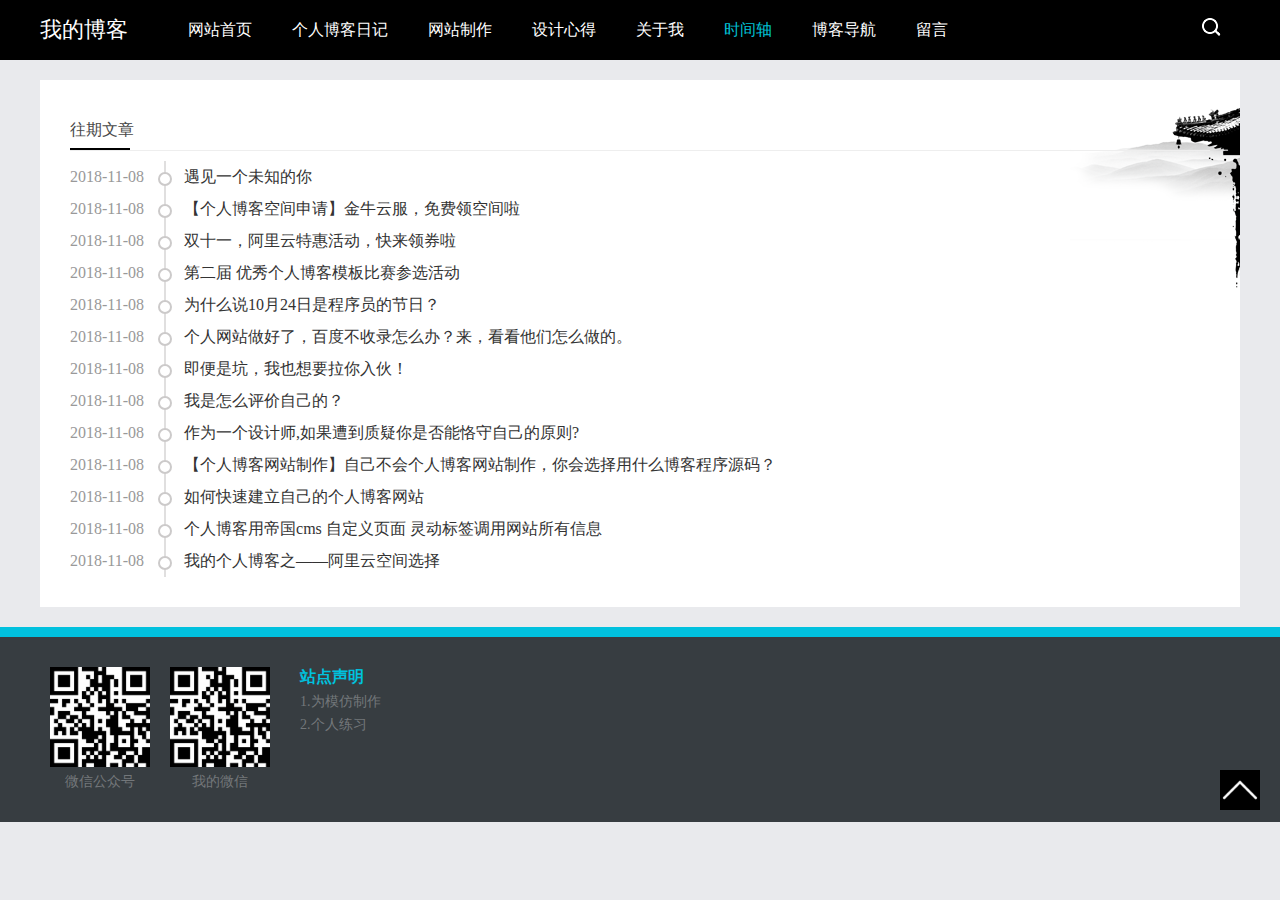
<file: timeaxis.html>
<!DOCTYPE html>
<html lang="en">
<head>
    <meta charset="UTF-8">
    <title>Title</title>
    <link rel="stylesheet" href="css/timeaxis.css">
</head>
<body>
<div class="header">
    <div class="box">
        <h1>我的博客</h1>
        <ul class="ul4">
            <li><a href="./index.html">网站首页</a></li>
            <li><a href="./blogdiary.html">个人博客日记</a></li>
            <li><a href="">网站制作</a></li>
            <li><a href="./experience.html">设计心得</a></li>
            <li><a href="./aboutme.html">关于我</a></li>
            <li><a href="" style="color:#00c1d4">时间轴</a></li>
            <li><a href="">博客导航</a></li>
            <li><a href="">留言</a></li>
        </ul>
        <div>
            <a href="" class="div-a-img"><img src="./image/bg.png" alt=""></a>
        </div>
    </div>
</div>
<div class="time">
    <div class="box2">
        <img src="./image/abbg.png" alt="">
        <h2>往期文章</h2>
        <ul>
            <li><span>2018-11-08</span><a href="">遇见一个未知的你</a></li>
            <li><span>2018-11-08</span><a href="">【个人博客空间申请】金牛云服，免费领空间啦</a></li>
            <li><span>2018-11-08</span><a href="">双十一，阿里云特惠活动，快来领券啦</a></li>
            <li><span>2018-11-08</span><a href="">第二届 优秀个人博客模板比赛参选活动</a></li>
            <li><span>2018-11-08</span><a href="">为什么说10月24日是程序员的节日？</a></li>
            <li><span>2018-11-08</span><a href="">个人网站做好了，百度不收录怎么办？来，看看他们怎么做的。</a></li>
            <li><span>2018-11-08</span><a href="">即便是坑，我也想要拉你入伙！</a></li>
            <li><span>2018-11-08</span><a href="">我是怎么评价自己的？</a></li>
            <li><span>2018-11-08</span><a href="">作为一个设计师,如果遭到质疑你是否能恪守自己的原则?</a></li>
            <li><span>2018-11-08</span><a href="">【个人博客网站制作】自己不会个人博客网站制作，你会选择用什么博客程序源码？</a></li>
            <li><span>2018-11-08</span><a href="">如何快速建立自己的个人博客网站</a></li>
            <li><span>2018-11-08</span><a href="">个人博客用帝国cms 自定义页面 灵动标签调用网站所有信息</a></li>
            <li><span>2018-11-08</span><a href="">我的个人博客之——阿里云空间选择</a></li>
        </ul>
    </div>
</div>
<div class="foot">
    <div class="foot-box">
        <div class="foot-box-left">
            <ul>
                <li><img src="./image/erweima.png" alt=""><span>微信公众号</span></li>
                <li><img src="./image/erweima.png" alt=""><span>我的微信</span></li>
            </ul>
        </div>
        <div class="foot-box-right">
            <p><b>站点声明</b></p>
            <p>1.为模仿制作</p>
            <p>2.个人练习</p>
        </div>
    </div>
    <a href="#top">
        <div class="top">
            <img src="./image/xiangshang.png" alt="">
        </div>
    </a>
</div>
</body>
</html>
</file>
<file: css/aboutme.css>
* {
    margin: 0;
    padding: 0;
    list-style: none;
    text-decoration: none;
}
body{
    background: #e9eaed;
}
.header {
    width: 100%;
    height: 60px;
    background: black;
    margin-bottom: 20px;

}

.box {
    clear: both;
    width: 1200px;
    height: 100%;
    margin: 0 auto;
}

.box1 {
    width: 1200px;
    height: 260px;
    margin: 0 auto;
}

h1 {
    height: 60px;
    color: white;
    float: left;
    font-weight: normal;
    line-height: 60px;
    font-size: 22px;
    margin-right: 60px;
}

.ul4 {
    height: 60px;
    float: left;
}
.div-a-img{
    width: 39px;
    height: 39px;
    margin-top: 5px;
    float: right;
}
.box li {
    margin-right: 40px;
    float: left;
}
.box a:hover {
    color: #00c1d4;
}
.box a {
    color: #ffffff;
    line-height: 60px;
    text-decoration: none;
}
.foot{
    background: #373d41;
    width: 100%;
    border-top: 10px solid #00c1de;
    padding: 30px 0;
    color: #73777a;
    font-size: 14px;
}
.foot-box{
    width: 1200px;
    margin: auto;
    overflow: hidden;
}
.foot-box-left{
    float: left;
    margin-right: 20px;
    overflow: hidden;
}
.foot-box-left ul li{
    width: 100px;
    float: left;
    margin: 0 10px;
    text-align: center;
}
.foot-box-left ul li img{
    width: 100px;
    height: 100px;
}
.foot-box-left ul li span{
    line-height: 1.5;
}
.foot-box-right p{
    margin-bottom: 5px;
}
.foot-box-right p b{
    font-size: 16px;
    color: #00c1de;
}
.top{
    width: 40px;
    height: 40px;
    display: block;
    background: #000000;
    right: 20px;
    bottom: 10%;
    position: fixed;
}
.top img{
    width: 40px;
    height: 40px;
}
/*about*/
.about{
    width: 1200px;
    margin: auto;
    overflow: hidden;
}
.about-me{
    overflow: hidden;
    border-radius: 3px;
    padding: 20px 40px;
    margin-bottom: 20px;
    background: #ffffff;
    position: relative;
}
.about-me > img{
    position: absolute;
    top: 0;
    right: 0;
}
.one{
    margin: 20px 0;
    overflow: hidden;
}
.one i{

    margin-right: 10px;
    background: linear-gradient(to top right, rgba(0,153,255,.9), rgba(42,228,197,.7));
    display: block;
    padding: 2px;
    width: 100px;
    border-radius: 50%;
    float: left;
    position: relative;
}
.one img:nth-child(1){
    width: 100%;
    border-radius: 50%;
}
.one img:nth-child(2){
    position: absolute;
    bottom: 0;
    right: 10px;
    height: 24px;
    width: 24px;
}
.one h3{
    margin: 10px 0;
    font-size: 18px;
}
.one p{
    color:#666666;
    margin-bottom: 5px;
}
h2{
    margin: 20px 0;
    font-size: 18px;
    width: 120px;
    border-bottom: 1px dashed #000000;
    padding-left: 10px;
    padding-bottom: 5px;
    display: inline-block;
}
.about-me > p{
    font-size: 15px;
    color: #333333;
    margin-bottom: 15px;
}
</file>
<file: css/blogdiary.css>
* {
    margin: 0;
    padding: 0;
    list-style: none;
    text-decoration: none;
}
body{
    background: #e9eaed;
    font-size: 15px;
    line-height: 1.5;
}
.header {
    width: 100%;
    height: 60px;
    background: black;
    margin-bottom: 20px;

}

.box {
    clear: both;
    width: 1200px;
    height: 100%;
    margin: 0 auto;
}

.box1 {
    width: 1200px;
    height: 260px;
    margin: 0 auto;
}

.box h1{
    height: 60px;
    color: white;
    float: left;
    font-weight: normal;
    line-height: 60px;
    font-size: 22px;
    margin-right: 60px;
}

.ul4 {
    height: 60px;
    float: left;
}
.div-a-img{
    width: 39px;
    height: 39px;
    margin-top: 5px;
    float: right;
}
.box li {
    margin-right: 40px;
    float: left;
}
.box a:hover {
    color: #00c1d4;
}
.box a {
    color: #ffffff;
    line-height: 60px;
    text-decoration: none;
}
.foot{
    background: #373d41;
    width: 100%;
    border-top: 10px solid #00c1de;
    padding: 30px 0;
    color: #73777a;
    font-size: 14px;
}
.foot-box{
    width: 1200px;
    margin: auto;
    overflow: hidden;
}
.foot-box-left{
    float: left;
    margin-right: 20px;
    overflow: hidden;
}
.foot-box-left ul li{
    width: 100px;
    float: left;
    margin: 0 10px;
    text-align: center;
}
.foot-box-left ul li img{
    width: 100px;
    height: 100px;
}
.foot-box-left ul li span{
    line-height: 1.5;
}
.foot-box-right p{
    margin-bottom: 5px;
}
.foot-box-right p b{
    font-size: 16px;
    color: #00c1de;
}
.top{
    width: 40px;
    height: 40px;
    display: block;
    background: #000000;
    right: 20px;
    bottom: 10%;
    position: fixed;
}
.top img{
    width: 40px;
    height: 40px;
}

/*middle*/

.middle{
    width: 1200px;
    margin: 0 auto;
    overflow: hidden;
}
.left{
    width: 900px;
    float: left;
    overflow: hidden;
}
.left-one{
    background: #fff;
    border-radius: 3px;
    padding: 20px;
    margin-bottom: 20px;
    overflow: hidden;
}
.left-one img{
    width: 131px;
    height: 100px;
    float: left;
    margin-right: 20px;
}
.left-one h1{
    font-size: 22px;
    margin-bottom: 15px;
    color: #333333;
}
.left-one p{
    color: #666666;
}
.left-two{
    clear: both;
    width: 860px;
    padding: 20px;
    background: #ffffff;
    margin-bottom: 20px;
}
.middle h2{
    font-size: 16px;
    font-weight: normal;
    line-height: 40px;
    color: #484848;
    border-bottom: 1px solid #eee;
    margin-bottom: 10px;
    position: relative;
    overflow: hidden;
}
.middle h2::after{
    content: " ";
    width: 60px;
    height: 3px;
    background: #000000;
    position: absolute;
    left: 0;
    bottom: -1px;
    transition: all 0.5s ease;
}
.middle h2:hover::after{
    content: " ";
    transform: scale(1.1,1);

}

.left-two ul{
    padding-top: 10px;
}
.left-two ul li{
    overflow: hidden;
    margin-bottom: 20px;
    border-bottom: #eee 1px dashed;
    padding-bottom: 20px;
    min-height: 120px;
}
.left-two ul li h3{
    margin-bottom: 10px;
    font-size: 18px;
    overflow: hidden;
}
.left-two ul li h3 a{
    color: #333;
}
.left-two ul li h3 a:hover{
    color: #337ab7;

}
.left-two ul li h3 b{
    color:#f00;
}
.two-left {
    width: 200px;
    height: 124px;
    float: left;
    position: relative;
    margin-right: 20px;
    overflow: hidden;
}

.two-left span{
    color: #ffffff;
    font-size: 14px;
}
.two-left div{
    position: absolute;
    background: rgba(18,182,221,0.8);
    padding: 3px 5px;
    left: 0;
    top: 0;
}
.two-left a{
    overflow: hidden;
}
.two-left img {
    width: 198px;
    height: 124px;
    transition: all 0.5s ease;
}
.two-left img:hover{
    transform: scale(1.2,1.2);
}

.two-right {
    width: 600px;
    height: 124px;
    float: left;
}
.two-right{
    margin-top: 20px;
}

.right-two {
    width: 640px;
    height: 34px;
    float: left;
    color: #999;
    margin-top: 20px;
    position: relative;
}
.two-right p{
    width: 640px;
    font-size: 14px;
    color: #666;

}
.right-two img:nth-child(1){
    display: block;
    width: 30px;
    height: 30px;
    padding: 4px;
    margin-right: 10px;
    vertical-align: middle;
    border-radius: 100%;
    background: linear-gradient(to top right, rgba(0,153,255,.9), rgba(42,228,197,.7));
    float: left;
}
.right-two img:nth-child(2){
    width: 12px;
    height: 12px;
    position: absolute;
    left: 26px;
    bottom: 0;
}


.right-two span {
    display: inline-block;
    margin: 0 5px;
    line-height: 34px;
    vertical-align: middle;
    float: left;
}

.two-right span a {
    width: 70px;
    height: 25px;
    color: #096;

}

.a-two {
    float: right;
    display: block;
    padding: 3px 10px;
    background: #12b7de;
    color: #fff;
    border-radius: 3px;
    font-size: 15px;
    line-height: 1.5;
    vertical-align: middle;
}
.end-two{
    overflow: hidden;
}
/*right*/
.right{
    width: 282px;
    float: right;
    overflow: hidden;
}
.right-one{
    background: #fff;
    border-radius: 3px;
    padding: 20px;
    margin-bottom: 20px;
    overflow: hidden;
}
.nr-img {
    width: 242px;
    height: 110px;
    position: relative;
    overflow: hidden;
    margin: 20px 0;
}

.nr-img img {
    width: 242px;
    height: 110px;
    transition: all 0.5s;
}
.nr-img img:hover{
    transform: scale(1.2 ,1.2);
}

.nr-img span {
    padding: 0 40px;
    position: absolute;
    font-size: 15px;
    line-height: 22px;
    top: 30%;
    left: 0;
    color: #fff;
    text-align: center;
    overflow: hidden;
    text-overflow: ellipsis;
    -webkit-box-orient: vertical;
    display: -webkit-box;
    -webkit-line-clamp: 2;
}

.nr-ul {
    width: 242px;
}

.nr-ul ul {
    width: 242px;
}

.nr-ul ul li {
    width: 222px;
    height: 30px;
    padding-left: 20px;
    background: white;
    margin-bottom: 10px;
    overflow: hidden;
    text-overflow: ellipsis;
    white-space: nowrap;
    position: relative;
}

.nr-ul ul li::before {
    content: "1";
    width: 16px;
    line-height: 16px;
    display: block;
    background: #ff6600;
    position: absolute;
    left: 2px;
    top: 7px;
    font-size: 9px;
    text-align: center;
    color: #ffffff;
}
.nr-ul a{
    color: #333333;
    font-size: 15px;
    line-height: 30px;
}
.nr-ul ul li:nth-child(1)::before {
    content: "1";
}
.nr-ul ul li:nth-child(2)::before {
    content: "2";
}
.nr-ul ul li:nth-child(3)::before {
    content: "3";
}
.nr-ul ul li:nth-child(4)::before {
    content: "4";
    background: #b1b1b1;
}
.nr-ul2 ul{
    width: 242px;
    padding-top: 10px;
    font-size: 15px;
    color: #333333;
}
.nr-ul2 ul li{
    width: 242px;
    margin-bottom: 10px;
    overflow: hidden;
}
.nr-ul2 ul li img{
    width: 70px;
    height: 60px;
    margin-right: 10px;
    float: left;
    overflow: hidden;
    transition: all 0.5s ease;

}
.nr-ul2 ul li img:hover{
    transform: scale(1.2 ,1.2);
}
.nr-ul2 ul li p{
    padding-top: 10px;
    line-height: 20px;
    overflow: hidden;
    text-overflow: ellipsis;
    -webkit-box-orient: vertical;
    display: -webkit-box;
    -webkit-line-clamp: 2;
    font-size: 14px;
    color: #333333;
}
.right-three{
    width: 242px;
    padding: 20px;
    margin-bottom: 20px;
    background: #ffffff;
}
.right-three div{
    width: 242px;
    height: 172px;
    overflow: hidden;
}

.right-three img{
    height: 172px;
    transition: all 0.5s;
    overflow: hidden;
}
.right-three img:hover{
    transform: scale(1.2 ,1.2);

}

.right-four{
    width: 242px;
    padding: 20px;
    margin-bottom: 20px;
    background: #ffffff;
    border-radius: 3px;
    overflow: hidden;
}
.right-four a{
    line-height: 24px;
    height: 24px;
    display: block;
    background: #999999;
    float: left;
    padding: 3px 10px;
    margin: 10px 5px 0 0;
    border-radius: 3px;
    color: #ffffff;
}
.right-four a:nth-child(1){
   background: #036564;
}
.right-four a:nth-child(2){
    background: #eb6841;
}
.right-four a:nth-child(4){
    background: #83af9b;
}
.right-four a:nth-child(6){
    background: #edc951;
}
.right-four a:nth-child(8){
    background: #eb6841;
}
.right-four a:nth-child(9){
    background: #839f9b;
}
.right-four a:nth-child(12){
    background: #c8c8a9
}
.right-four a:nth-child(13){
    background: #eb6841;
}
.nr-four{
    width: 242px;
    padding: 20px;
    margin-bottom: 20px;
    background: #ffffff;
}
.nr-four li{
    line-height: 22px;
    margin-bottom: 10px;
    position: relative;
    padding-left: 15px;
    position: relative;
}
.nr-four li::before{
    position: absolute;
    content: "";
    width: 3px;
    height: 3px;
    background: #000;
    border-radius: 10px;
    left: 0;
    top: 10px;
}
.nr-four li a{
    color: #333;
    font-size: 15px;
}
.nr-five{
    width: 242px;
    padding: 20px;
    margin-bottom: 20px;
    background: #ffffff;
}
.nr-five li{
    font-size: 15px;
    color: #333333;
    margin-bottom: 10px;
    text-decoration: none;
}
.li7 img{
    width: 192px;
    height: 192px;
    margin-left: 25px;
    margin-right: 25px;
    margin-bottom: 4px;
}
.nr-five li a{
    color: #009966;
}
</file>
<file: css/specificpage.css>
* {
    margin: 0;
    padding: 0;
    list-style: none;
    text-decoration: none;
}
body{
    background: #e9eaed;
}
.header {
    width: 100%;
    height: 60px;
    background: black;
    margin-bottom: 20px;

}

.box {
    clear: both;
    width: 1200px;
    height: 100%;
    margin: 0 auto;
}

.box1 {
    width: 1200px;
    height: 260px;
    margin: 0 auto;
}

.box h1 {
    height: 60px;
    color: white;
    float: left;
    font-weight: normal;
    line-height: 60px;
    font-size: 22px;
    margin-right: 60px;
}


.ul4 {
    height: 60px;
    float: left;
}
.div-a-img{
    width: 39px;
    height: 39px;
    margin-top: 5px;
    float: right;
}
.box li {
    margin-right: 40px;
    float: left;
}
.box a:hover {
    color: #00c1d4;
}
.box a {
    color: #ffffff;
    line-height: 60px;
    text-decoration: none;
}
.foot{
    background: #373d41;
    width: 100%;
    border-top: 10px solid #00c1de;
    padding: 30px 0;
    color: #73777a;
    font-size: 14px;
}
.foot-box{
    width: 1200px;
    margin: auto;
    overflow: hidden;
}
.foot-box-left{
    float: left;
    margin-right: 20px;
    overflow: hidden;
}
.foot-box-left ul li{
    width: 100px;
    float: left;
    margin: 0 10px;
    text-align: center;
}
.foot-box-left ul li img{
    width: 100px;
    height: 100px;
}
.foot-box-left ul li span{
    line-height: 1.5;
}
.foot-box-right p{
    margin-bottom: 5px;
}
.foot-box-right p b{
    font-size: 16px;
    color: #00c1de;
}
.top{
    width: 40px;
    height: 40px;
    display: block;
    background: #000000;
    right: 20px;
    bottom: 10%;
    position: fixed;
}
.top img{
    width: 40px;
    height: 40px;
}
/*middle*/
.middle{
    width: 1200px;
    margin: 0 auto;
    overflow: hidden;
}
.left{
    width: 900px;
    float: left;
    overflow: hidden;
}
.middle h2{
    font-size: 16px;
    font-weight: normal;
    line-height: 40px;
    color: #484848;
    border-bottom: 1px solid #eee;
    margin-bottom: 10px;
    position: relative;
    overflow: hidden;
}
.middle h2::after{
    content: " ";
    width: 60px;
    height: 3px;
    background: #000000;
    position: absolute;
    left: 0;
    bottom: -1px;
    transition: all 0.5s ease;
}
.middle h2:hover::after{
    content: " ";
    transform: scale(1.3,1);

}
.left-one{
    padding: 20px;
    background: #FFFFFF;
    font-size: 15px;
    color: #333333;
    margin-bottom: 20px;
}
.left h2 span{
    float: right;
    font-size: 14px;
    color: #666;
}
.left h1{
    font-size: 22px;
    margin-top: 20px;
}
.right-two {
    width: 860px;
    height: 34px;
    color: #999;
    margin-top: 20px;
    position: relative;
    overflow: hidden;
}
.right-two img:nth-child(1){
    display: block;
    width: 30px;
    height: 30px;
    padding: 2px;
    margin-right: 10px;
    vertical-align: middle;
    border-radius: 100%;
    background: linear-gradient(to top right, rgba(0,153,255,.9), rgba(42,228,197,.7));
    float: left;
}
.right-two img:nth-child(2){
    width: 12px;
    height: 12px;
    position: absolute;
    left: 26px;
    bottom: 0;
}
.right-two span {
    display: inline-block;
    margin: 0 5px;
    line-height: 34px;
    vertical-align: middle;
    float: left;
}
.left-one p:nth-child(4){
    color: #888888;
    border: 1px solid #F3F3F3;
    padding: 10px;
    margin: 10px auto 0;
    line-height: 23px;
    background: #F6F6F6;
}
.left-one p:nth-child(4) b{
    margin-right: 10px;
    color: #000000;
}
.img-text{
    line-height: 24px;
    margin-top: 20px;
}
.img-text img{
    margin: 0 130px;
}
.img-text .p1{
    margin: 15px 0;
}
.img-text .p1 a{
    color: #0099cc;
}
.img-text .p1 span{
    display: block;
    width: 130px;
    margin: 20px auto;
    background: #E2523A;
    color: #fff;
    border-radius: 3px;
    line-height: 40px;
    text-align: center
}
.img-text .p2{
    margin: 15px;
    padding: 10px 20px;
    background: #f7f7f7;
    border-left: 3px solid #000;
}
.one-ul{
    margin: 10px 0;
    overflow: hidden;
}
.one-ul li{
    position: relative;
    line-height: 26px;
    height: 26px;
    display: block;
    width: 50%;
    float: left;
    overflow: hidden;
}
.one-ul li::before{
    content: "";
    width: 3px;
    height: 3px;
    background: #000;
    border-radius: 10px;
    left: 0;
    top: 12px;
    position: absolute;
}
.one-ul li a{
    color: #333333;
    padding-left: 10px;
    margin-right: 30px;
}
.two-ul{
    margin-top: 20px;
    overflow: hidden;
}
.two-ul li{
    width: 25%;
    float: left;
    overflow: hidden;
    margin-bottom: 20px;
    padding-bottom: 10px;
}
.two-ul li a{
    display: block;
    margin: 0 5px;
    padding-bottom: 10px;
}
.two-ul li i{
    display: block;
    overflow: hidden;
    height: 120px;
    margin-bottom: 10px;
}
.two-ul li i img{
    width: 100%;
    min-height: 120px;
    transition: all .5s ease;
}
.two-ul li i img:hover{
    transform: scale(1.2,1.2);
}

.two-ul li p{
    font-weight: bold;
    margin-bottom: 10px;
    text-overflow: ellipsis;
    white-space: nowrap;
    overflow: hidden;
    padding: 0 8px;
    color: #333333;
}
.two-ul li span{
    color: #666;
    overflow: hidden;
    text-overflow: ellipsis;
    -webkit-box-orient: vertical;
    display: block;
    -webkit-line-clamp: 3;
    font-size: 14px;
    height: 60px;
    padding: 0 8px;
}
.left-four{
    margin: 10px 10px;
    padding: 10px 10px 10px 10px;
    border-bottom: #ececec 1px solid;
}
.left-four img{
    float: left;
    margin: 5px 10px;
}
.left-four span{
    float: right;
    color: #999999;
    font-size: 12px;
    overflow: hidden;
    white-space: nowrap;
}
.left-four .p4{
    margin: 10px 0;
}
/*right*/
.right{
    width: 282px;
    float: right;
    overflow: hidden;
}
.right-one{
    background: #fff;
    border-radius: 3px;
    padding: 20px;
    margin-bottom: 20px;
    overflow: hidden;
}
.nr-img {
    width: 242px;
    height: 110px;
    position: relative;
    overflow: hidden;
    margin: 20px 0;
}

.nr-img img {
    width: 242px;
    height: 110px;
    transition: all 0.5s;
}
.nr-img img:hover{
    transform: scale(1.2 ,1.2);
}

.nr-img span {
    padding: 0 40px;
    position: absolute;
    font-size: 15px;
    line-height: 22px;
    top: 30%;
    left: 0;
    color: #fff;
    text-align: center;
    overflow: hidden;
    text-overflow: ellipsis;
    -webkit-box-orient: vertical;
    display: -webkit-box;
    -webkit-line-clamp: 2;
}

.nr-ul {
    width: 242px;
}

.nr-ul ul {
    width: 242px;
}

.nr-ul ul li {
    width: 222px;
    height: 30px;
    padding-left: 20px;
    background: white;
    margin-bottom: 10px;
    overflow: hidden;
    text-overflow: ellipsis;
    white-space: nowrap;
    position: relative;
}

.nr-ul ul li::before {
    content: "1";
    width: 16px;
    line-height: 16px;
    display: block;
    background: #ff6600;
    position: absolute;
    left: 2px;
    top: 7px;
    font-size: 9px;
    text-align: center;
    color: #ffffff;
}
.nr-ul a{
    color: #333333;
    font-size: 15px;
    line-height: 30px;
}
.nr-ul ul li:nth-child(1)::before {
    content: "1";
}
.nr-ul ul li:nth-child(2)::before {
    content: "2";
}
.nr-ul ul li:nth-child(3)::before {
    content: "3";
}
.nr-ul ul li:nth-child(4)::before {
    content: "4";
    background: #b1b1b1;
}
.nr-ul2 ul{
    width: 242px;
    padding-top: 10px;
    font-size: 15px;
    color: #333333;
}
.nr-ul2 ul li{
    width: 242px;
    margin-bottom: 10px;
    overflow: hidden;
}
.nr-ul2 ul li img{
    width: 70px;
    height: 60px;
    margin-right: 10px;
    float: left;
    overflow: hidden;
    transition: all 0.5s ease;

}
.nr-ul2 ul li img:hover{
    transform: scale(1.2 ,1.2);
}
.nr-ul2 ul li p{
    padding-top: 10px;
    line-height: 20px;
    overflow: hidden;
    text-overflow: ellipsis;
    -webkit-box-orient: vertical;
    display: -webkit-box;
    -webkit-line-clamp: 2;
    font-size: 14px;
    color: #333333;
}
.right-three{
    width: 242px;
    padding: 20px;
    margin-bottom: 20px;
    background: #ffffff;
}
.right-three div{
    width: 242px;
    height: 172px;
    overflow: hidden;
}

.right-three img{
    height: 172px;
    transition: all 0.5s;
    overflow: hidden;
}
.right-three img:hover{
    transform: scale(1.2 ,1.2);

}

.right-four{
    width: 242px;
    padding: 20px;
    margin-bottom: 20px;
    background: #ffffff;
    border-radius: 3px;
    overflow: hidden;
}
.right-four a{
    line-height: 24px;
    height: 24px;
    display: block;
    background: #999999;
    float: left;
    padding: 3px 10px;
    margin: 10px 5px 0 0;
    border-radius: 3px;
    color: #ffffff;
}
.right-four a:nth-child(1){
    background: #036564;
}
.right-four a:nth-child(2){
    background: #eb6841;
}
.right-four a:nth-child(4){
    background: #83af9b;
}
.right-four a:nth-child(6){
    background: #edc951;
}
.right-four a:nth-child(8){
    background: #eb6841;
}
.right-four a:nth-child(9){
    background: #839f9b;
}
.right-four a:nth-child(12){
    background: #c8c8a9
}
.right-four a:nth-child(13){
    background: #eb6841;
}
.nr-four{
    width: 242px;
    padding: 20px;
    margin-bottom: 20px;
    background: #ffffff;
}
.nr-four li{
    line-height: 22px;
    margin-bottom: 10px;
    position: relative;
    padding-left: 15px;
    position: relative;
}
.nr-four li::before{
    position: absolute;
    content: "";
    width: 3px;
    height: 3px;
    background: #000;
    border-radius: 10px;
    left: 0;
    top: 10px;
}
.nr-four li a{
    color: #333;
    font-size: 15px;
}
.nr-five{
    width: 242px;
    padding: 20px;
    margin-bottom: 20px;
    background: #ffffff;
}
.nr-five li{
    font-size: 15px;
    color: #333333;
    margin-bottom: 10px;
    text-decoration: none;
}
.li7 img{
    width: 192px;
    height: 192px;
    margin-left: 25px;
    margin-right: 25px;
    margin-bottom: 4px;
}
.nr-five li a{
    color: #009966;
}
</file>
<file: css/timeaxis.css>
* {
    margin: 0;
    padding: 0;
    list-style: none;
    text-decoration: none;
}
body{
    background: #e9eaed;
}
.header {
    width: 100%;
    height: 60px;
    background: black;
    margin-bottom: 20px;

}

.box {
    clear: both;
    width: 1200px;
    height: 100%;
    margin: 0 auto;
}

.box1 {
    width: 1200px;
    height: 260px;
    margin: 0 auto;
}

h1 {
    height: 60px;
    color: white;
    float: left;
    font-weight: normal;
    line-height: 60px;
    font-size: 22px;
    margin-right: 60px;
}

.ul4 {
    height: 60px;
    float: left;
}
.div-a-img{
    width: 39px;
    height: 39px;
    margin-top: 5px;
    float: right;
}
.box li {
    margin-right: 40px;
    float: left;
}
.box a:hover {
    color: #00c1d4;
}
.box a {
    color: #ffffff;
    line-height: 60px;
    text-decoration: none;
}
.foot{
    background: #373d41;
    width: 100%;
    border-top: 10px solid #00c1de;
    padding: 30px 0;
    color: #73777a;
    font-size: 14px;
}
.foot-box{
    width: 1200px;
    margin: auto;
    overflow: hidden;
}
.foot-box-left{
    float: left;
    margin-right: 20px;
    overflow: hidden;
}
.foot-box-left ul li{
    width: 100px;
    float: left;
    margin: 0 10px;
    text-align: center;
}
.foot-box-left ul li img{
    width: 100px;
    height: 100px;
}
.foot-box-left ul li span{
    line-height: 1.5;
}
.foot-box-right p{
    margin-bottom: 5px;
}
.foot-box-right p b{
    font-size: 16px;
    color: #00c1de;
}
.top{
    width: 40px;
    height: 40px;
    display: block;
    background: #000000;
    right: 20px;
    bottom: 10%;
    position: fixed;
}
.top img{
    width: 40px;
    height: 40px;
}
/*time*/
.time {
    width: 1200px;
    margin: 0 auto;
    overflow: hidden;
}
.box2{
    width: 1140px;
    padding: 30px;
    position: relative;
    background: #ffffff;
    margin-bottom: 20px;
}
.box2 img{
    position: absolute;
    top: 0;
    right: 0;
}
.box2 h2{
    font-size: 16px;
    font-weight: normal;
    line-height: 40px;
    color: #484848;
    border-bottom: 1px solid #eee;
    margin-bottom: 10px;
    position: relative;
    overflow: hidden;
}
.box2 h2::after{
    content: " ";
    width: 60px;
    height: 3px;
    background: #000000;
    position: absolute;
    left: 0;
    bottom: -1px;
    transition: all 0.5s ease;
}
.box2 h2:hover::after{
    content: " ";
    transform: scale(1.3,2);

}
.box2 ul{
    overflow: hidden;
}
.box2 li{
    overflow: hidden;
}
.box2 span{
    position: relative;
    line-height: 32px;
    padding-right: 40px;
    color: #999;
}
.box2 span::after{
    content: "";
    width: 2px;
    height: 40px;
    background: #e0dfdf;
    right: 18px;
    position: absolute;
}
.box2 a{
    position: relative;
    color: #333333;

}
.box2 a::before{
    content: " ";
    height: 10px;
    width: 10px;
    border: 2px solid #cccaca;
    background: #fff;
    position: absolute;
    top: 4px;
    left: -26px;
    border-radius: 50%;
    transition: all .5s ease;
}
.box2 a:hover::before{
    background: #080808;
}
</file>
